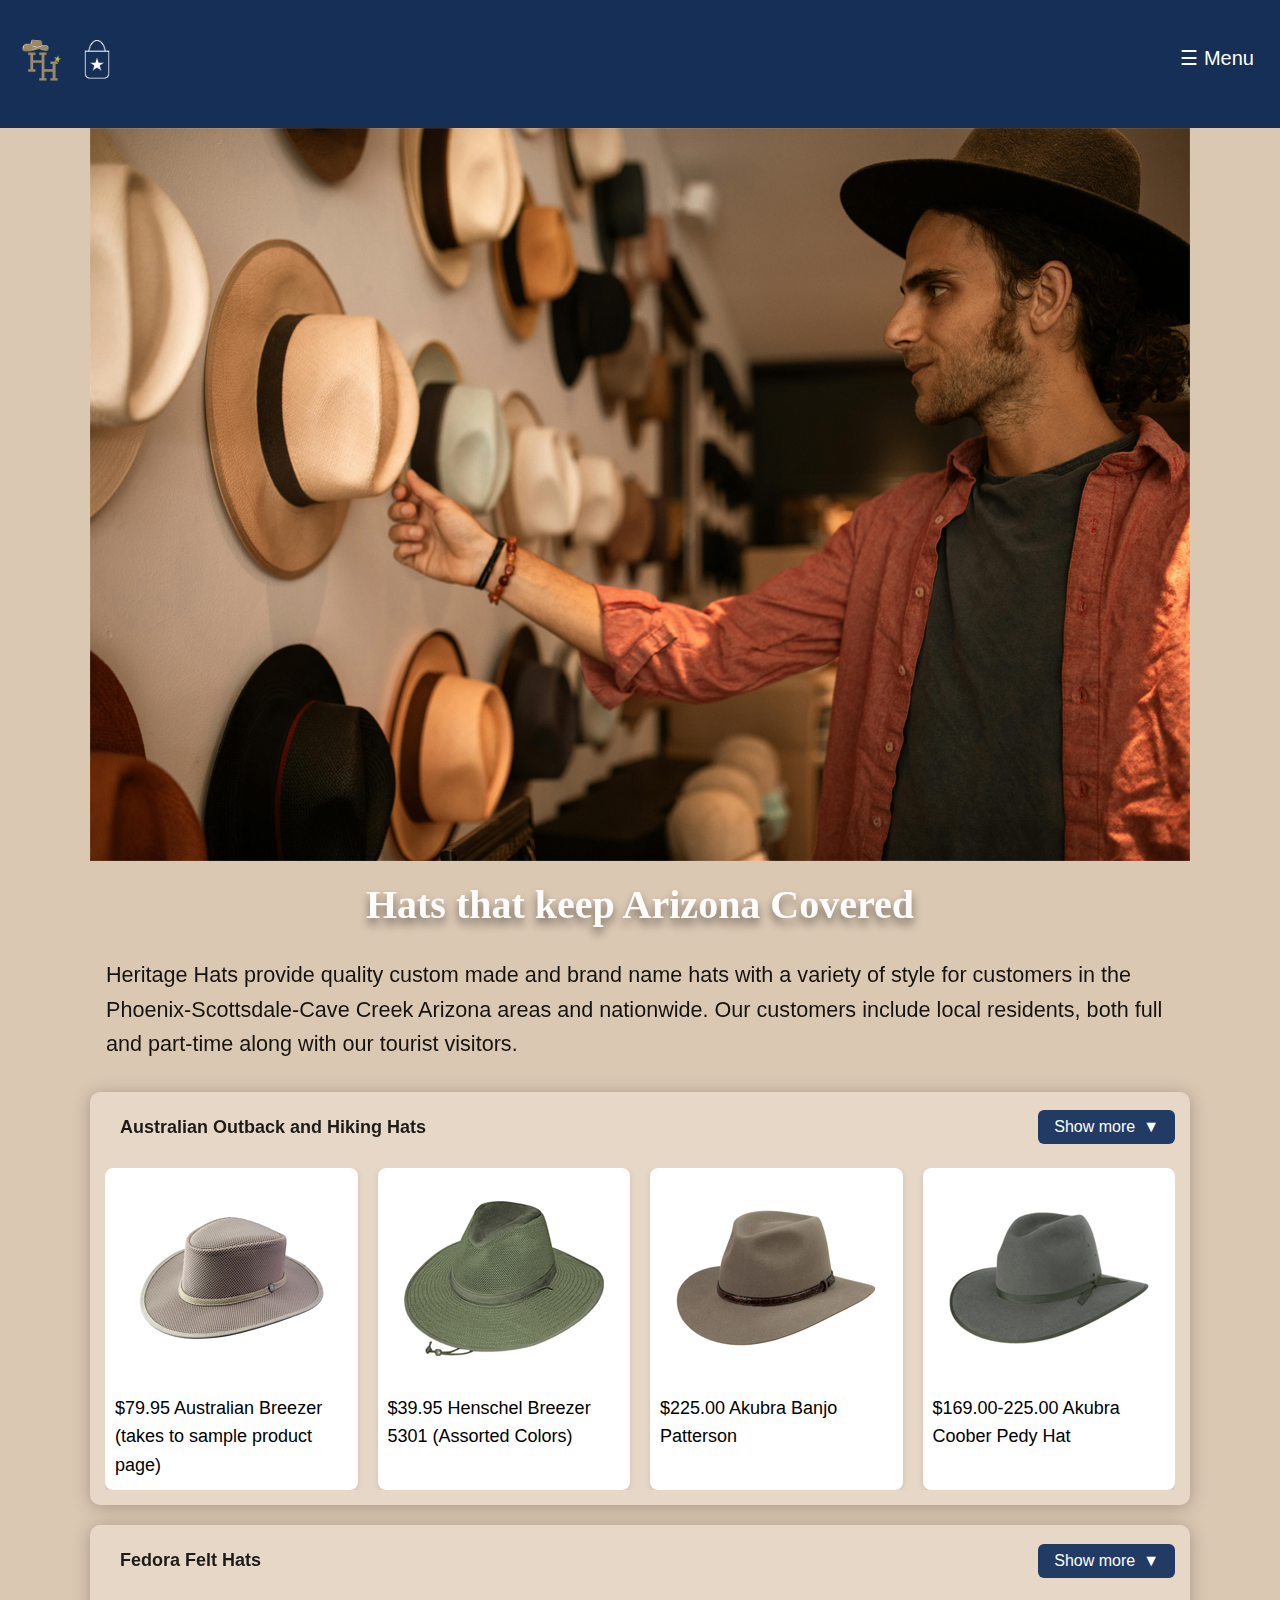
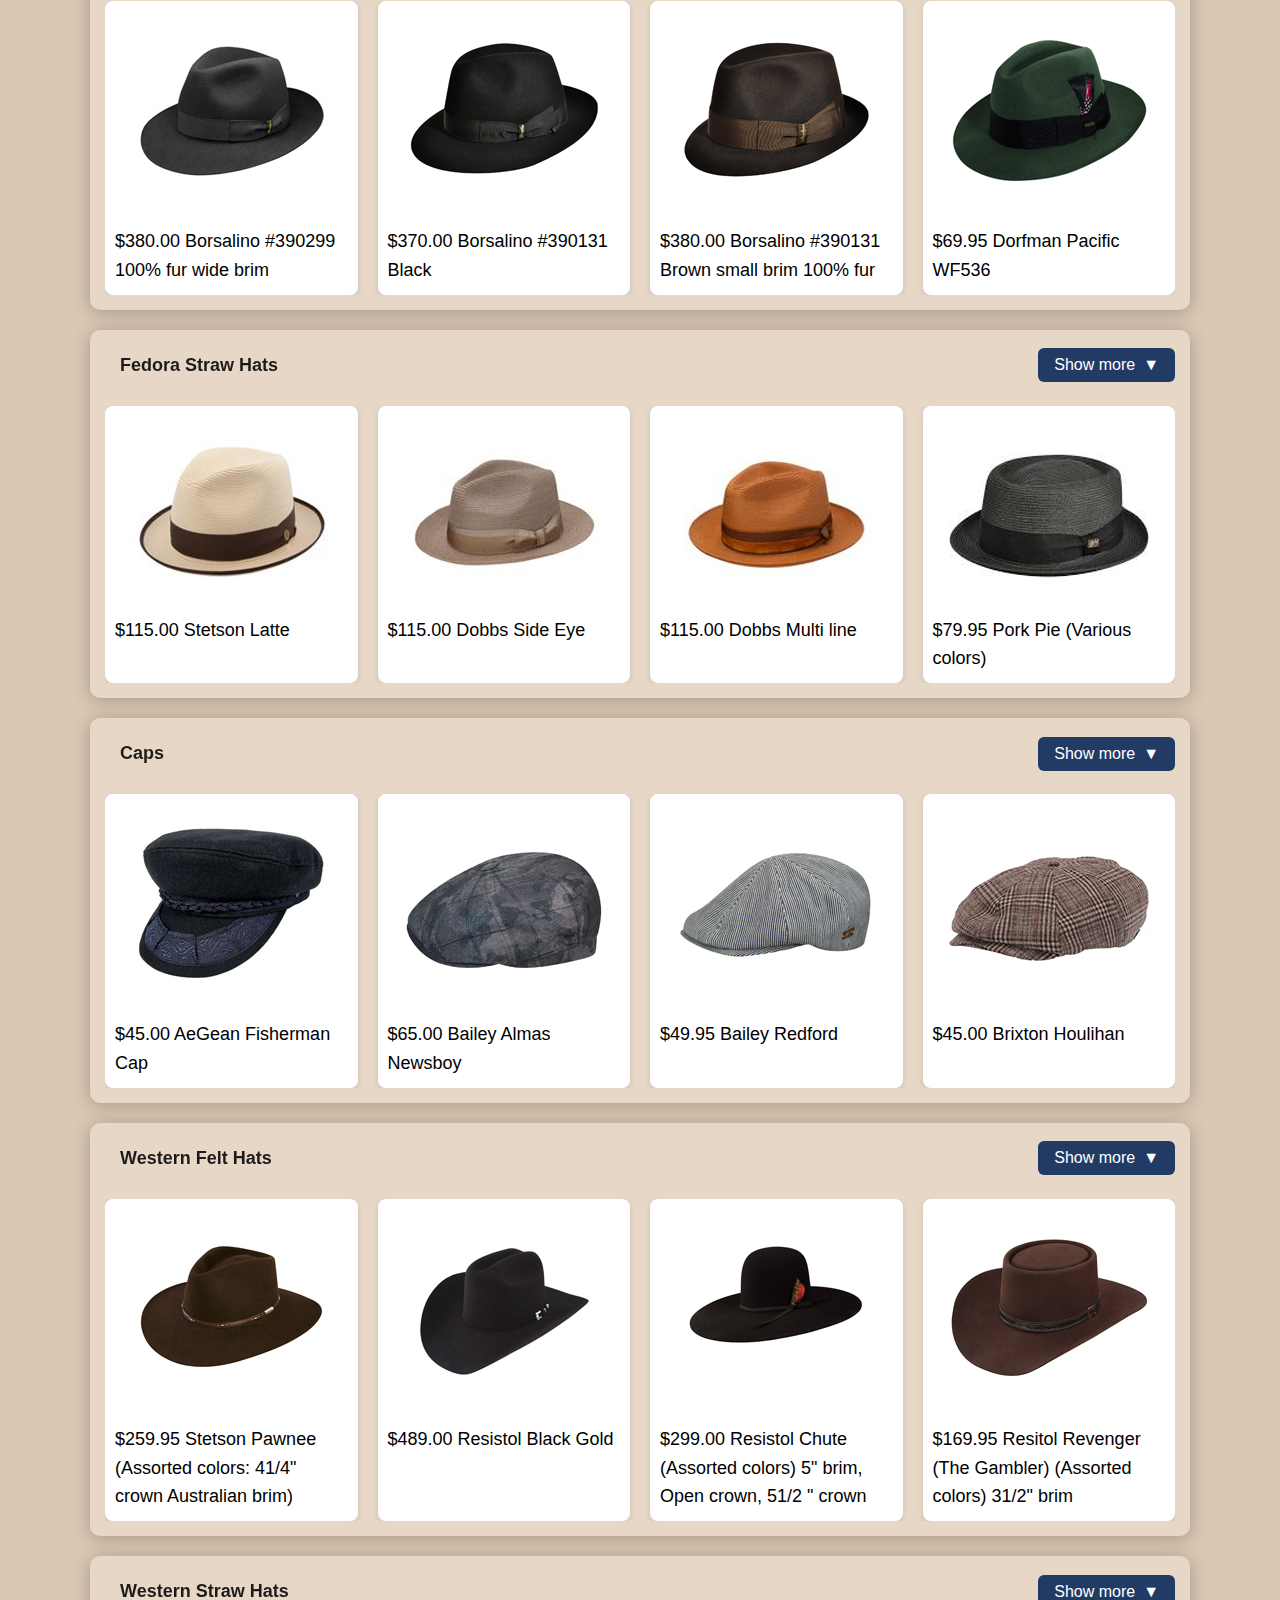
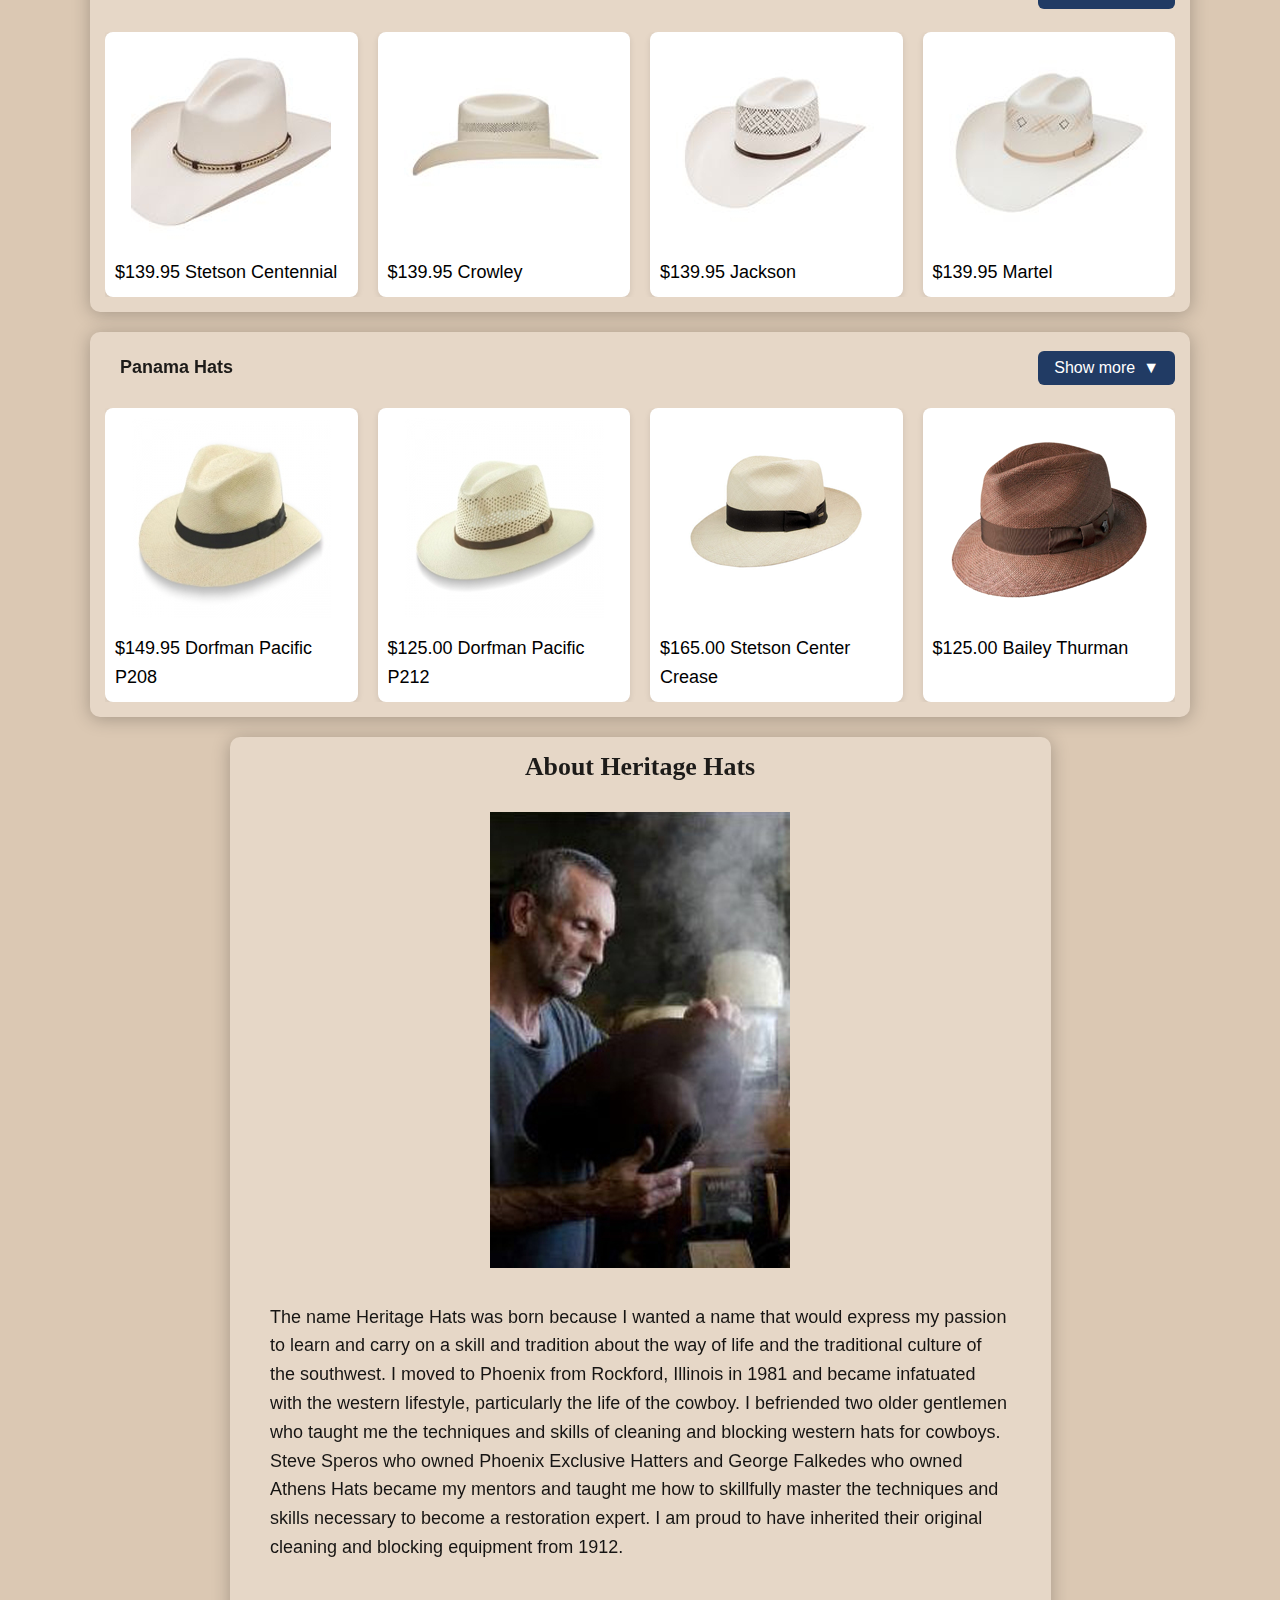
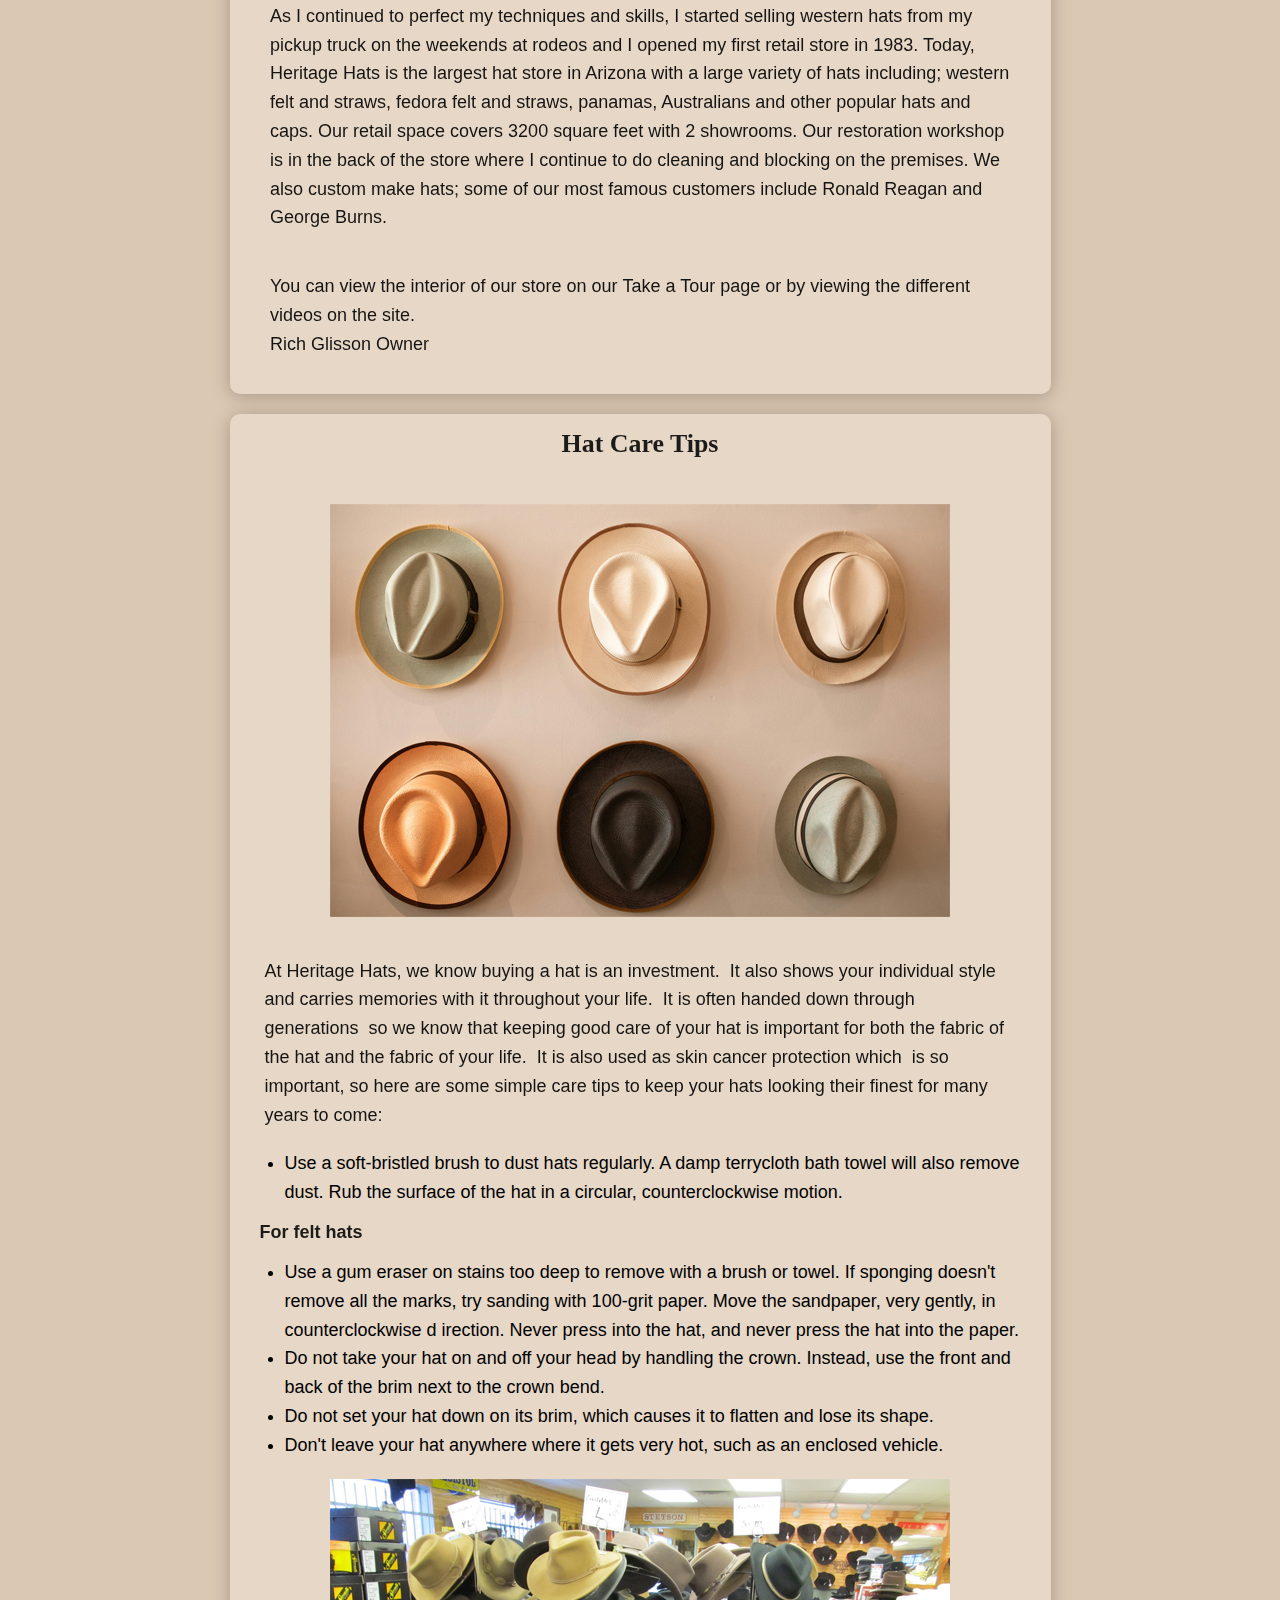
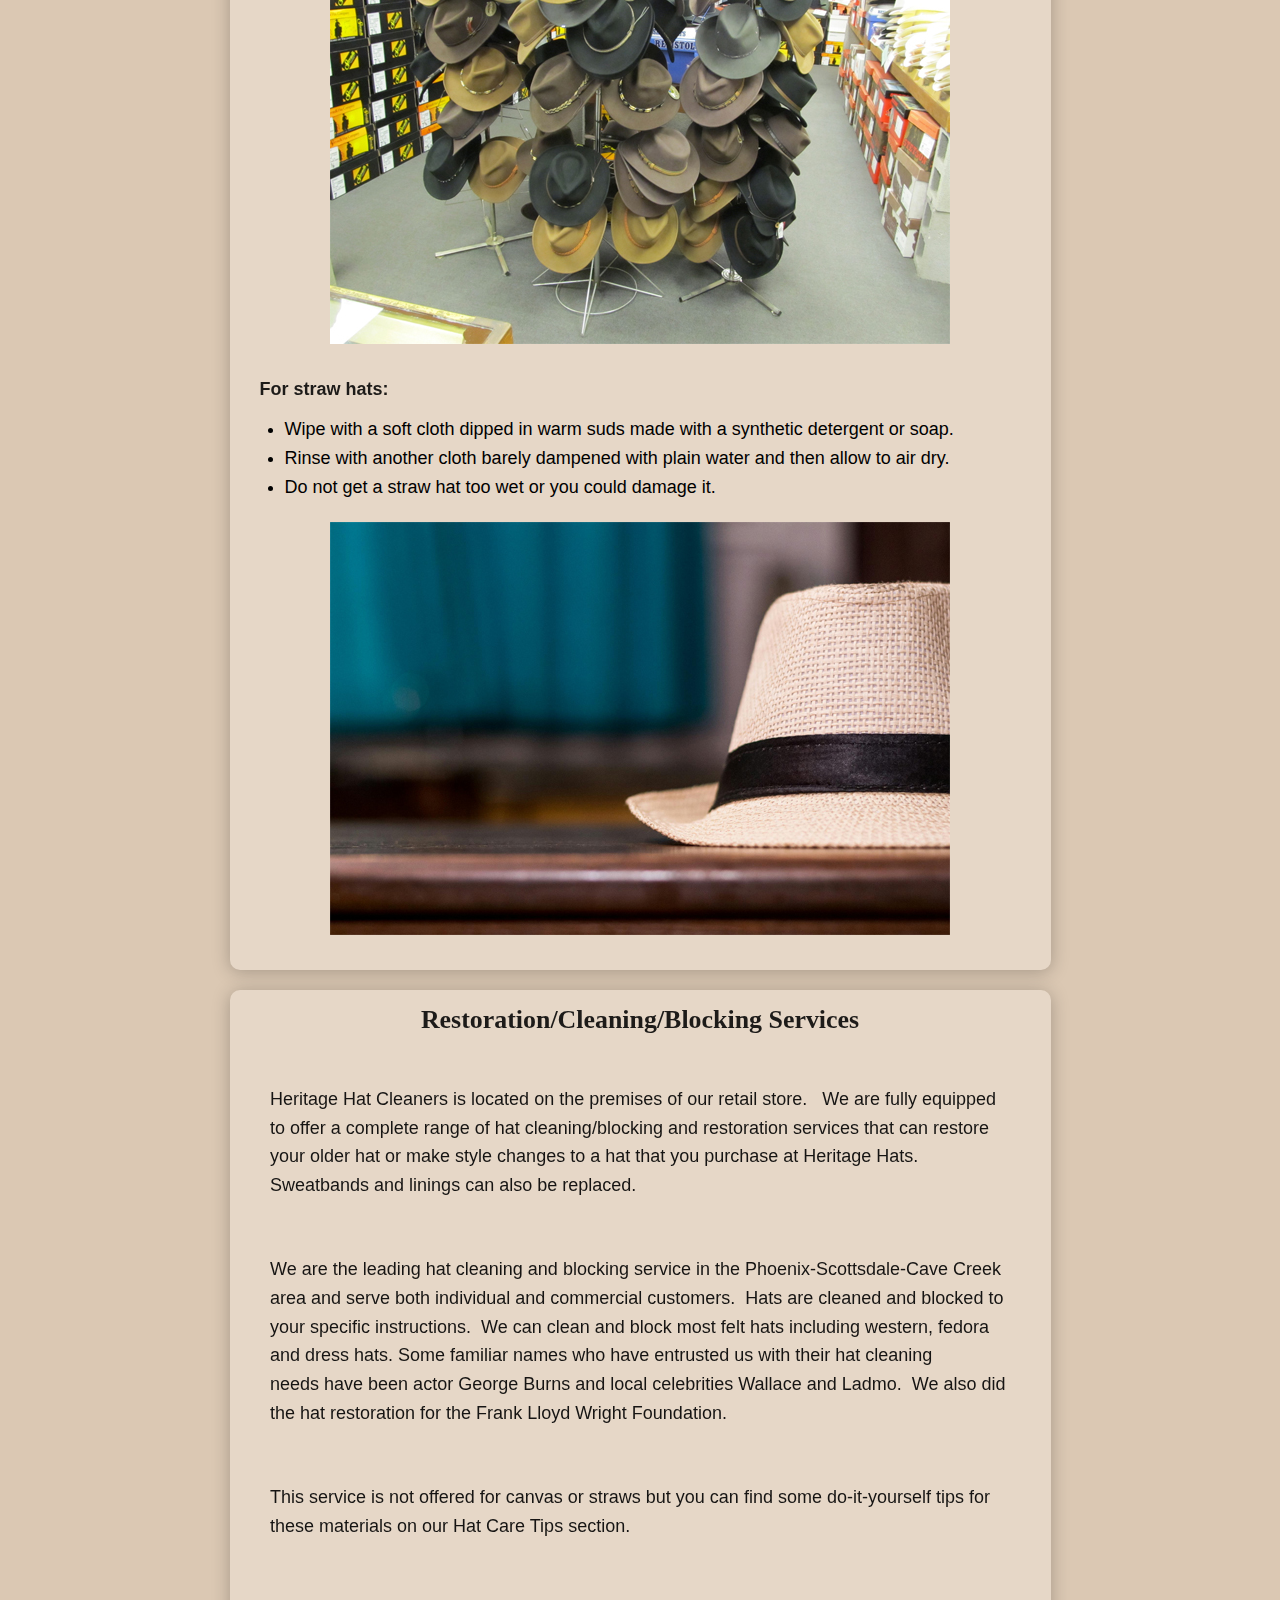
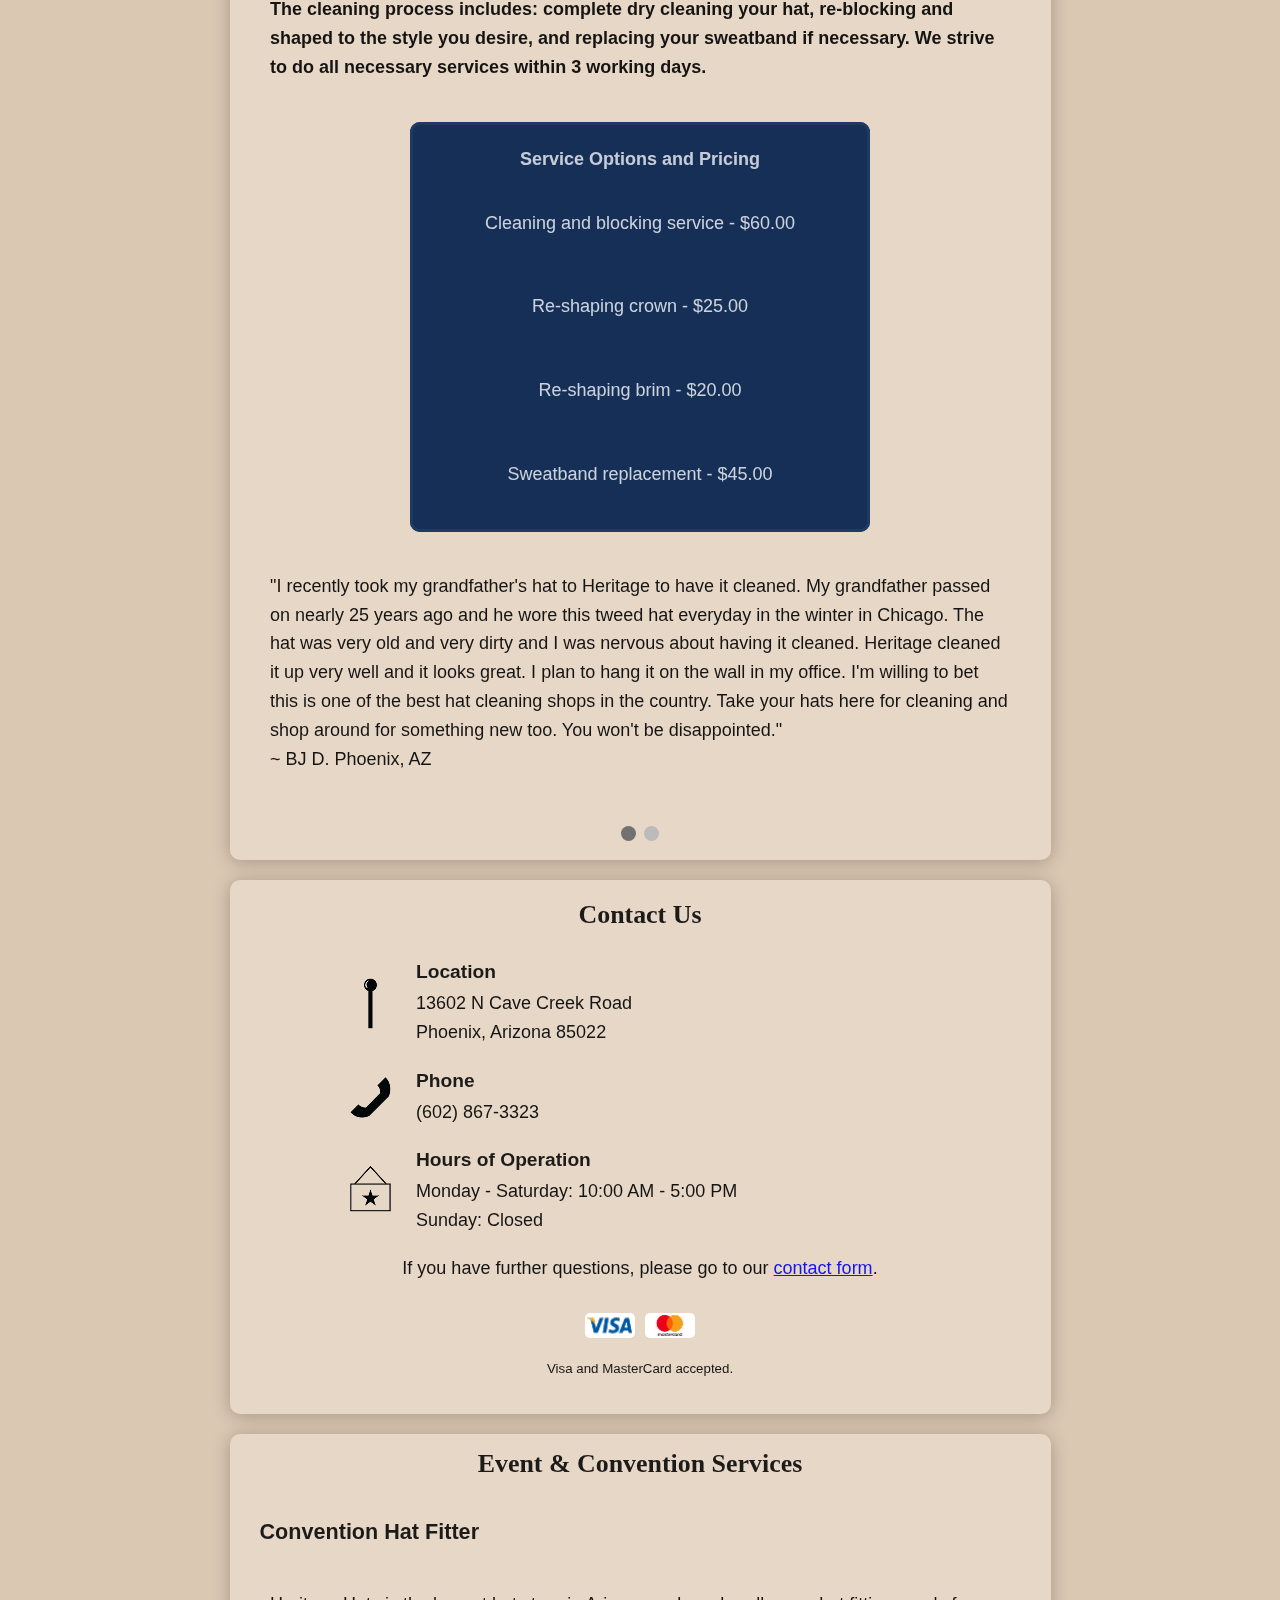
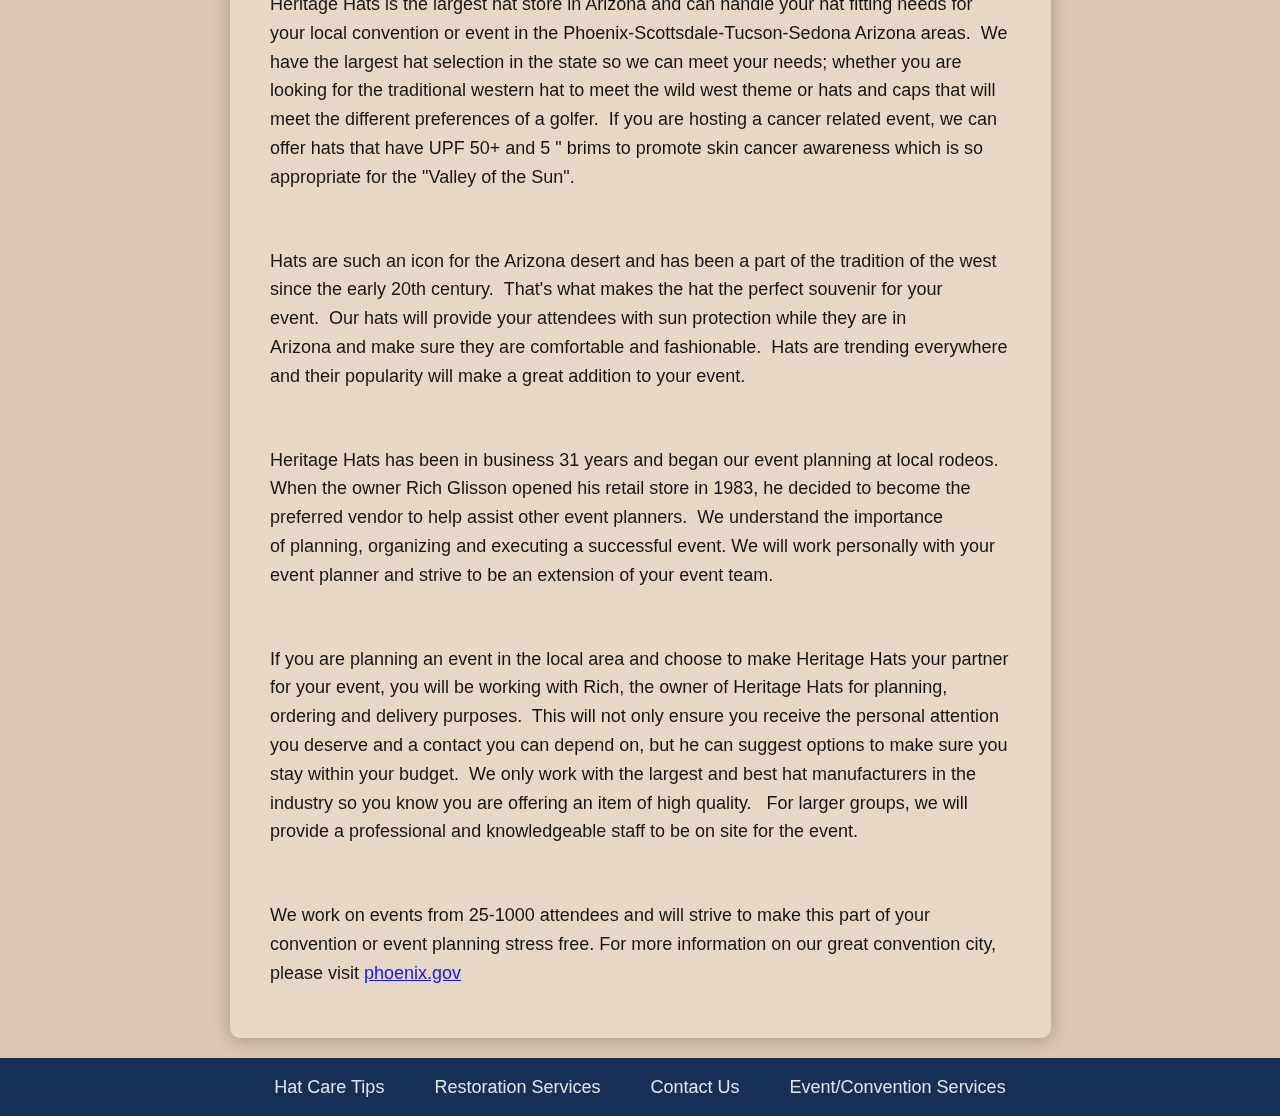
<file: index.html>
<!doctype html>
<html lang="en">
<head>
	<meta charset="utf-8">
	<meta name="viewport" content="width=device-width, initial-scale=1.0" />
	<title>Heritage Hats</title>
	<link rel="stylesheet" href="css/style.css">
</head>
<body>
	
	<div class="container">
	
	<header>
		
		<div class="navbar"> 
			
			<div id="nav-container">
			
			<img class="hat_logo" src="icons/May_Adelynn_HHLogo-01_2.png" width="124" height="124" alt=""/>
			<img class="bag_icon" src="icons/bag_icon.png" width="55" height="55" alt=""/> 
				
				<button class="menu_toggle">☰ Menu</button>
				
				<ul class="nav_menu">
					<li><a href="index.html">Home</a></li>
					<li><a href="#australian_hats">Australian Outback and Hiking Hats</a></li>
					<li><a href="#fedora_felt_hats">Fedora Felt Hats</a></li>
					<li><a href="#fedora_straw_hats">Fedora Straw Hats</a></li>
					<li><a href="#caps">Caps</a></li>
					<li><a href="#western_felt_hats">Western Felt Hats</a></li>
					<li><a href="#western_straw_hats">Western Straw Hats</a></li>
					<li><a href="#panama_hats">Panama Hats</a></li>
					<li><a href="#abt_heritage_hats">About Heritage Hats</a></li>
				</ul>
			
				
			</div>
		</div>
			
			
	</header>
		
	<main class="main_content">
		
		<img src="images/hero_image.jpg" width="1100" height="733" alt="" class="hero_image"/>
		<h1 class="hero_header">Hats that keep Arizona Covered</h1>
		<p class="hero_intro">Heritage Hats provide quality custom made and brand name hats with a variety of style for customers in the Phoenix-Scottsdale-Cave Creek Arizona areas and nationwide. Our customers include local residents, both full and part-time along with our tourist visitors.
			</p>
		
		<div class="australian_hats" id="australian_hats">
			<section class="australian_header">
			<div class="australian_header_top">
				<h4>Australian Outback and Hiking Hats</h4>
				<a href="#" class="show_dropdown_button">Show more</a>
			</div>
				<div class="australian_products">
					<ul>
						<li><a href="sample_product_page.html"><img src="images/australian_hats/australian_breezer.png" alt=""/>$79.95 Australian Breezer (takes to sample product page)</a></li>
						<li><a href="#"><img src="images/australian_hats/Henschel_Breezer_5301_(Assorted_Colors).png" alt=""/>$39.95 Henschel Breezer 5301 (Assorted Colors)</a></li>
						<li><a href="#"><img src="images/australian_hats/Akubra_Banjo_Patterson.png" alt=""/>$225.00 Akubra Banjo Patterson</a></li>
						<li><a href="#"><img src="images/australian_hats/Akubra_Coober_Pedy_Hat.png" alt=""/>$169.00-225.00 Akubra Coober Pedy Hat</a></li>
						<li class="hidden-product"><a href="#"><img src="images/australian_hats/Akubra_Territory.png" alt=""/>$225.00 Akubra Territory</a></li>
						<li class="hidden-product"><a href="#"><img src="images/australian_hats/Australian_Panama.png" alt=""/>$149.95 Australian Panama</a></li>
						<li class="hidden-product"><a href="#"><img src="images/australian_hats/Head_n_Home_Cabana.png" alt=""/>$79.95 Head n Home Cabana</a></li>
						<li class="hidden-product"><a href="#"><img src="images/australian_hats/Head_n_Home_Monterey.png" alt=""/>$99.95 Head n Home Monterey</a></li>
						<li class="hidden-product"><a href="#"><img src="images/australian_hats/Bigalli_outdoor_(assorted_colors_and_styles).png" alt=""/>$85.00 Bigalli outdoor (assorted colors and styles)</a></li>
						<li class="hidden-product"><a href="#"><img src="images/australian_hats/Brixton_(assorted_colors_and_style).png" alt=""/>$79.95 Brixton (assorted colors and style)</a></li>
						<li class="hidden-product"><a href="#"><img src="images/australian_hats/Scala_outdoor_hats_(assorted_colors_and_hats).png" alt=""/>$69.95 Scala outdoor hats (assorted colors and hats)</a></li>
					</ul>
					
				</div>
			</section>
		</div>
		
		<div class="fedora_felt_hats" id="fedora_felt_hats">
			<section class="fedora_felt_header">
			<div class="fedora_felt_header_top">
				<h4>Fedora Felt Hats</h4>
				<a href="#" class="show_dropdown_button">Show more</a>
			</div>
				<div class="fedora_felt_products">
					<ul>
						<li><a href="#"><img src="images/fedora_felt_hats/Borsalino_390299_100_fur_wide_brim.png" alt=""/>$380.00 Borsalino #390299 100% fur wide brim</a></li>
						<li><a href="#"><img src="images/fedora_felt_hats/Borsalino__390131_Black.png" alt=""/>$370.00 Borsalino #390131 Black</a></li>
						<li><a href="#"><img src="images/fedora_felt_hats/Borsalino__390131_Brown_small_brim_100_fur.png" alt=""/>$380.00 Borsalino #390131 Brown small brim 100% fur</a></li>
						<li><a href="#"><img src="images/fedora_felt_hats/Dorfman_Pacific_WF536.png" alt=""/>$69.95 Dorfman Pacific WF536</a></li>
						<li class="hidden-product"><a href="#"><img src="images/fedora_felt_hats/Pacific_WF506_Derby.png" alt=""/>$69.95 Pacific WF506 Derby</a></li>
						<li class="hidden-product"><a href="#"><img src="images/fedora_felt_hats/Stetson_Downs_(Fur).png" alt=""/>$175.00 Stetson Downs (Fur)</a></li>
						<li class="hidden-product"><a href="#"><img src="images/fedora_felt_hats/Stetson_Indian_JonesTemple_(Fur).png" alt=""/>$185.00 Stetson Indian JonesTemple (Fur)</a></li>
						<li class="hidden-product"><a href="#"><img src="images/fedora_felt_hats/Stetson_Roadster_(Fur).png" alt=""/>$185.00 Stetson Roadster (Fur)</a></li>
						<li class="hidden-product"><a href="#"><img src="images/fedora_felt_hats/Stetson_Saxon_(Fur).png" alt=""/>$185.00 Stetson Saxon (Fur)</a></li>
						<li class="hidden-product"><a href="#"><img src="images/fedora_felt_hats/Stetson_Stratoliner_(Fur).png" alt=""/>$210.00 Stetson Stratoliner (Fur)</a></li>
						<li class="hidden-product"><a href="#"><img src="images/fedora_felt_hats/Dorfman_Pacific_Dobbs_DF3_(Assorted_colors).png" alt=""/>$69.95 Dorfman Pacific Dobbs DF3 (Assorted colors)</a></li>
						<li class="hidden-product"><a href="#"><img src="images/fedora_felt_hats/Stetson_Sutley_(Fur).png" alt=""/>$210.00 Stetson Sutley (Fur)</a></li>
						<li class="hidden-product"><a href="#"><img src="images/fedora_felt_hats/Dobbs_Jet_707_1_7_8_brim.png" alt=""/>$175.00 Dobbs Jet 707, 1 7/8" brim</a></li>
						<li class="hidden-product"><a href="#"><img src="images/fedora_felt_hats/Dorfman_Pacific_DF10_(Assorted_colors).png" alt=""/>$69.95 Dorfman Pacific DF10 (Assorted colors)</a></li>
						<li class="hidden-product"><a href="#"><img src="images/fedora_felt_hats/Dorfman_Pacific_WF506_Derby.png" alt=""/>$69.95 Dorfman Pacific WF506 Derby</a></li>
						<li class="hidden-product"><a href="#"><img src="images/fedora_felt_hats/Dorfman_Pacific_WF509_Pork_Pie.png" alt=""/>$69.95 Dorfman Pacific WF509 Pork Pie</a></li>
						<li class="hidden-product"><a href="#"><img src="images/fedora_felt_hats/Dorfman_Pacific_WF529.png" alt=""/>$69.95 Dorfman Pacific WF529</a></li>
						<li class="hidden-product"><a href="#"><img src="images/fedora_felt_hats/Borsalino__390054.png" alt=""/>$380.00 Borsalino #390054</a></li>
						<li class="hidden-product"><a href="#"><img src="images/fedora_felt_hats/Dorfman_Pacific_WF536_(Assorted_colors).png" alt=""/>$69.95 Dorfman Pacific WF536 (Assorted colors)</a></li>
						<li class="hidden-product"><a href="#"><img src="images/fedora_felt_hats/Stetson_Chatham_Fedora.png" alt=""/>$210.00 Stetson Chatham Fedora</a></li>
					</ul>
				</div>
			</section>
		</div>
		
		<div class="fedora_straw_hats" id="fedora_straw_hats">
			<section class="fedora_straw_header">
			<div class="fedora_straw_header_top">
				<h4>Fedora Straw Hats</h4>
				<a href="#" class="show_dropdown_button">Show more</a>
			</div>
				<div class="fedora_straw_products">
					<ul>
						<li><a href="#"><img src="images/fedora_straw_hats/Stetson_Latte.png" alt=""/>$115.00 Stetson Latte</a></li>
						<li><a href="#"><img src="images/fedora_straw_hats/Dobbs_Side_Eye.png" alt=""/>$115.00 Dobbs Side Eye</a></li>
						<li><a href="#"><img src="images/fedora_straw_hats/Dobbs_Multi_line.png" alt=""/>$115.00 Dobbs Multi line</a></li>
						<li><a href="#"><img src="images/fedora_straw_hats/Pork_pie_(Various_colors).png" alt=""/>$79.95 Pork Pie (Various colors)</a></li>
						<li class="hidden-product"><a href="#"><img src="images/fedora_straw_hats/Stetson_fedora.png" alt=""/>$130.00 Stetson fedora</a></li>
						<li class="hidden-product"><a href="#"><img src="images/fedora_straw_hats/Bailey_Casual_(Assorted_Colors)_Mannes_style.png" alt=""/>$79.95 Bailey Casual (Assorted Colors) Mannes style</a></li>
						<li class="hidden-product"><a href="#"><img src="images/fedora_straw_hats/Open_road_hemp_fedora.png" alt=""/>$135.00 Open road hemp fedora</a></li>
						<li class="hidden-product"><a href="#"><img src="images/fedora_straw_hats/Bailey_Greyson_(Assorted_Colors).png" alt=""/>$85.00 Bailey Greyson (Assorted Colors)</a></li>
						<li class="hidden-product"><a href="#"><img src="images/fedora_straw_hats/Bailey_Copper_Wilshire.png" alt=""/>$95.00 Bailey Copper Wilshire</a></li>
						<li class="hidden-product"><a href="#"><img src="images/fedora_straw_hats/Dobbs_Rosebud_(Assorted_colors).png" alt=""/>$99.50 Dobbs Rosebud (Assorted colors)</a></li>
						<li class="hidden-product"><a href="#"><img src="images/fedora_straw_hats/Stetson_Andover.png" alt=""/>$125.00 Stetson Andover</a></li>
						<li class="hidden-product"><a href="#"><img src="images/fedora_straw_hats/Stetson_Hanson.png" alt=""/>$120.00 Stetson Hanson</a></li>
						<li class="hidden-product"><a href="#"><img src="images/fedora_straw_hats/Stetson_Guthrie.png" alt=""/>$120.00 Stetson Guthrie</a></li>
						<li class="hidden-product"><a href="#"><img src="images/fedora_straw_hats/Bailey_BIlly_(Assorted_Colors).png" alt=""/>$79.95 Bailey BIlly (Assorted Colors) </a></li>
					</ul>
				</div>
			</section>
		</div>
		
		<div class="caps" id="caps">
			<section class="caps_header">
			<div class="caps_header_top">
				<h4>Caps</h4>
				<a href="#" class="show_dropdown_button">Show more</a>
			</div>
				<div class="caps_products">
					<ul>
						<li><a href="#"><img src="images/caps/AeGean_Fisherman_Cap.png" alt=""/>$45.00 AeGean Fisherman Cap</a></li>
						<li><a href="#"><img src="images/caps/Bailey_Almas_Newsboy.png" alt=""/>$65.00 Bailey Almas Newsboy</a></li>
						<li><a href="#"><img src="images/caps/Bailey_Redford.png" alt=""/>$49.95 Bailey Redford</a></li>
						<li><a href="#"><img src="images/caps/Brixton_Houlihan.png" alt=""/>$45.00 Brixton Houlihan</a></li>
						<li class="hidden-product"><a href="#"><img src="images/caps/Brixton_Fiddler_Cap.png" alt=""/>$45.00 Brixton Fiddler Cap</a></li>
						<li class="hidden-product"><a href="#"><img src="images/caps/Brixton_Brood_Snap_Cap.png" alt=""/>$45.00 Brixton Brood Snap Cap</a></li>
						<li class="hidden-product"><a href="#"><img src="images/caps/Kangol_504_(Assorted_Styles_and_Colors).png" alt=""/>$45.00 Kangol 504 (Assorted Styles and Colors)</a></li>
						<li class="hidden-product"><a href="#"><img src="images/caps/Kangol_507_(Assorted_Styles_and_Colors).png" alt=""/>$55.00 Kangol 507 (Assorted Styles and Colors)</a></li>
						<li class="hidden-product"><a href="#"><img src="images/caps/Kangol_Cadet_Cap.png" alt=""/>$36.00 Kangol Cadet Cap</a></li>
						<li class="hidden-product"><a href="#"><img src="images/caps/Mayser_Jasper_Cap.png" alt=""/>$85.00 Mayser Jasper Cap</a></li>
						<li class="hidden-product"><a href="#"><img src="images/caps/Mayser_Shetland_Lennant_Cap.png" alt=""/>$85.00 Mayser Shetland Lennant Cap</a></li>
						<li class="hidden-product"><a href="#"><img src="images/caps/Mayser_Simon_Plus_(Earflaps).png" alt=""/>$95.00 Mayser Simon Plus (Earflaps)</a></li>
					</ul>
				</div>
			</section>
		</div>
		
		<div class="western_felt_hats" id="western_felt_hats">
			<section class="western_felt_header">
			<div class="western_felt_header_top">
				<h4>Western Felt Hats</h4>
				<a href="#" class="show_dropdown_button">Show more</a>
			</div>
				<div class="western_felt_products">
					<ul>
						<li><a href="#"><img src="images/western_felt_hats/Stetson_Pawnee_(Assorted_colors_41_4_crown_Australian_brim.png" alt=""/>$259.95 Stetson Pawnee (Assorted colors: 41/4" crown Australian brim)</a></li>
						<li><a href="#"><img src="images/western_felt_hats/Resistol_Black_Gold.png" alt=""/>$489.00 Resistol Black Gold</a></li>
						<li><a href="#"><img src="images/western_felt_hats/Resistol_Chute_(Assorted_colors)_5_brim_Open_crown_51_2 _crown.png" alt=""/>$299.00 Resistol Chute (Assorted colors) 5" brim, Open crown, 51/2 " crown</a></li>
						<li><a href="#"><img src="images/western_felt_hats/Resitol_Revenger_(The_Gambler)_(Assorted_colors)_31_2_brim.png" alt=""/>$169.95 Resitol Revenger (The Gambler) (Assorted colors) 31/2" brim</a></li>
						<li class="hidden-product"><a href="#"><img src="images/western_felt_hats/Seratelli_Elko_Gambler_(Assorted_colors)_4_brim.png" alt=""/>$298.00 Seratelli Elko Gambler (Assorted colors) 4" brim</a></li>
						<li class="hidden-product"><a href="#"><img src="images/western_felt_hats/Seratelli_Gus,_Lonesome_Dove_(Assorted_Colors).png" alt=""/>$299.00 Seratelli Gus, Lonesome Dove (Assorted Colors)</a></li>
						<li class="hidden-product"><a href="#"><img src="images/western_felt_hats/Stetson_Desperado_(Assorted_colors)-Treated_to_look_aged.png" alt=""/>$179.95 Stetson Desperado (Assorted colors) - Treated to look aged</a></li>
						<li class="hidden-product"><a href="#"><img src="images/western_felt_hats/Stetson_Open_Road_(Assorted_colors).png" alt=""/>$219.95 Stetson Open Road (Assorted colors)</a></li>
						<li class="hidden-product"><a href="#"><img src="images/western_felt_hats/Stetson_Shasta_10X_beaver_Mist_Grey_4_brim.png" alt=""/>$390.00 Stetson Shasta 10X beaver - Mist Grey 4" brim</a></li>
						<li class="hidden-product"><a href="#"><img src="images/western_felt_hats/Stetson_Skyline.png" alt=""/>$279.95 Stetson Skyline</a></li>
						<li class="hidden-product"><a href="#"><img src="images/western_felt_hats/Stetson_Carson_Cattleman.png" alt=""/>$269.95 Stetson Carson Cattleman</a></li>
						<li class="hidden-product"><a href="#"><img src="images/western_felt_hats/Stetson_Carson_Teardrop.png" alt=""/>$269.95 Stetson Carson Teardrop</a></li>
						<li class="hidden-product"><a href="#"><img src="images/western_felt_hats/Stetson_Diamond_Jim,_Black,_low_crown.png" alt=""/>$279.95 Stetson Diamond Jim, Black, low crown</a></li>
						<li class="hidden-product"><a href="#"><img src="images/western_felt_hats/Seratelli_100Xbeaver.png" alt=""/>$900.00 Seratelli 100Xbeaver</a></li>
						<li class="hidden-product"><a href="#"><img src="images/western_felt_hats/Stetson_Hobbs,_Chestnut.png" alt=""/>$239.95 Stetson Hobbs, Chestnut</a></li>
						<li class="hidden-product"><a href="#"><img src="images/western_felt_hats/Stetson_El_Patron_30X.png" alt=""/>$550.00 Stetson El Patron 30X</a></li>
						<li class="hidden-product"><a href="#"><img src="images/western_felt_hats/Stetson_Pagosa,_Butterscotch.png" alt=""/>$279.95 Stetson Pagosa, Butterscotch</a></li>
						<li class="hidden-product"><a href="#"><img src="images/western_felt_hats/Resistol,_The_SP.png" alt=""/>$269.95 Resistol, The SP</a></li>
						<li class="hidden-product"><a href="#"><img src="images/western_felt_hats/Resitol_Royal_Flush_Black.png" alt=""/>$269.95 Resitol Royal Flush Black</a></li>
					</ul>
				</div>
			</section>
		</div>
		
		<div class="western_straw_hats" id="western_straw_hats">
			<section class="western_straw_header">
			<div class="western_straw_header_top">
				<h4>Western Straw Hats</h4>
				<a href="#" class="show_dropdown_button">Show more</a>
			</div>
				<div class="western_straw_products">
					<ul>
						<li><a href="#"><img src="images/western_straw_hats/Stetson_Centennial.png" alt=""/>$139.95 Stetson Centennial</a></li>
						<li><a href="#"><img src="images/western_straw_hats/Crowley.png" alt=""/>$139.95 Crowley</a></li>
						<li><a href="#"><img src="images/western_straw_hats/Jackson.png" alt=""/>$139.95 Jackson</a></li>
						<li><a href="#"><img src="images/western_straw_hats/Martel.png" alt=""/>$139.95 Martel</a></li>
						<li class="hidden-product"><a href="#"><img src="images/western_straw_hats/Resistol_Point_Rider_5_brim.png" alt=""/>$145.00 Resistol Point Rider 5" brim</a></li>
						<li class="hidden-product"><a href="#"><img src="images/western_straw_hats/Resistol_Hancock_4_1_4_inch_Brim.png" alt=""/>$129.95 Resistol Hancock 4 1/4 inch Brim</a></li>
						<li class="hidden-product"><a href="#"><img src="images/western_straw_hats/Resistol_Palo_Duro_4_1_4_inch_Brim.png" alt=""/>$139.95 Resistol Palo Duro 4 1/4 inch Brim</a></li>
						<li class="hidden-product"><a href="#"><img src="images/western_straw_hats/Resistol_Rusty_Nail_4_1_2_Brim.png" alt=""/>$139.95 Resistol Rusty Nail 4 1/2" Brim</a></li>
						<li class="hidden-product"><a href="#"><img src="images/western_straw_hats/Resistol_Warner.png" alt=""/>$129.95 Resistol Warner</a></li>
						<li class="hidden-product"><a href="#"><img src="images/western_straw_hats/Stetson_Carson.png" alt=""/>$139.95 Stetson Carson</a></li>
						<li class="hidden-product"><a href="#"><img src="images/western_straw_hats/Stetson_Diamond_Jim.png" alt=""/>$129.95 Stetson Diamond Jim</a></li>
						<li class="hidden-product"><a href="#"><img src="images/western_straw_hats/Stetson_Grant.png" alt=""/>$129.95 Stetson Grant</a></li>
						<li class="hidden-product"><a href="#"><img src="images/western_straw_hats/Stetson_Royal_Flush.png" alt=""/>$129.95 Stetson Royal Flush</a></li>
						<li class="hidden-product"><a href="#"><img src="images/western_straw_hats/Stetson_Rancher.png" alt=""/>$139.95 Stetson Rancher</a></li>
						<li class="hidden-product"><a href="#"><img src="images/western_straw_hats/Stetson_Open_Road.png" alt=""/>$145.00 Stetson Open Road</a></li>
						<li class="hidden-product"><a href="#"><img src="images/western_straw_hats/Stetson_Gus.png" alt=""/>$135.00 Stetson Gus</a></li>
						<li class="hidden-product"><a href="#"><img src="images/western_straw_hats/Stetson_Open_Road_Hemp.png" alt=""/>$165.00 Stetson Open Road Hemp</a></li>
					</ul>
				</div>
			</section>
		</div>
		
		<div class="panama_hats" id="panama_hats">
			<section class="panama_header">
			<div class="panama_header_top">
				<h4>Panama Hats</h4>
				<a href="#" class="show_dropdown_button">Show more</a>
			</div>
				<div class="panama_products">
					<ul>
						<li><a href="#"><img src="images/panama_hats/Dorfman_Pacific_P208.png" alt=""/>$149.95 Dorfman Pacific P208</a></li>
						<li><a href="#"><img src="images/panama_hats/Dorfman_Pacific_P212.png" alt=""/>$125.00 Dorfman Pacific P212</a></li>
						<li><a href="#"><img src="images/panama_hats/Stetson_Center_Crease.png" alt=""/>$165.00 Stetson Center Crease</a></li>
						<li><a href="#"><img src="images/panama_hats/Bailey_Thurman.png" alt=""/>$125.00 Bailey Thurman</a></li>
						<li class="hidden-product"><a href="#"><img src="images/panama_hats/Bailey_Panama_Hanson.png" alt=""/>$120.00 Bailey Panama Hanson</a></li>
						<li class="hidden-product"><a href="#"><img src="images/panama_hats/Dorfman_Pacific_P180.png" alt=""/>$149.95 Dorfman Pacific P180</a></li>
						<li class="hidden-product"><a href="#"><img src="images/panama_hats/Dorfman_Pacific_Panama_P122.png" alt=""/>$149.95 Dorfman Pacific Panama P122</a></li>
						<li class="hidden-product"><a href="#"><img src="images/panama_hats/Dorfman_Pacific_Panama_P179.png" alt=""/>$149.50 Dorfman Pacific Panama P179</a></li>
						<li class="hidden-product"><a href="#"><img src="images/panama_hats/Dorfman_Pacific_Panama_P181.png" alt=""/>$149.95 Dorfman Pacific Panama P181</a></li>
						<li class="hidden-product"><a href="#"><img src="images/panama_hats/Scala_122_Panama.png" alt=""/>$145.00 Scala 122 Panama</a></li>
						<li class="hidden-product"><a href="#"><img src="images/panama_hats/Montecristi_Fino_Panama.png" alt=""/>$450.00 Montecristi Fino Panama</a></li>
						<li class="hidden-product"><a href="#"><img src="images/panama_hats/Ecua_Andino_Panama.png" alt=""/>$135.00 Ecua Andino Panama</a></li>
						<li class="hidden-product"><a href="#"><img src="images/panama_hats/Bigalli_Panama.png" alt=""/>$149.95 Bigalli Panama</a></li>
					</ul>
				</div>
			</section>
		</div>
		
	  <section class="abt_heritage_hats" id="abt_heritage_hats">
		  
		  <h2 class="abt_heritage_hats_header">About Heritage Hats</h2>
		  
		  <div class="abt_heritage_hats_content">
		  
			  <img src="images/Abt_Heritage_Hats.jpg" width="300" height="456" alt="" class="abt_heritage_hats_image"/>

				  <div class="abt_heritage_hats_text">

							<p>The name Heritage Hats was born because I wanted a name that would express my passion to learn and carry on a skill and tradition about the way of life and the traditional culture of the southwest. I moved to Phoenix from Rockford, Illinois in 1981 and became infatuated with the western lifestyle, particularly the life of the cowboy. I befriended two older gentlemen who taught me the techniques and skills of cleaning and blocking western hats for cowboys. Steve Speros who owned Phoenix Exclusive Hatters and George Falkedes who owned Athens Hats became my mentors and taught me how to skillfully master the techniques and skills necessary to become a restoration expert. I am proud to have inherited their original cleaning and blocking equipment from 1912.</p>

							<p>As I continued to perfect my techniques and skills, I started selling western hats from my pickup truck on the weekends at rodeos and I opened my first retail store in 1983. Today, Heritage Hats is the largest hat store in Arizona with a large variety of hats including; western felt and straws, fedora felt and straws, panamas, Australians and other popular hats and caps. Our retail space covers 3200 square feet with 2 showrooms. Our restoration workshop is in the back of the store where I continue to do cleaning and blocking on the premises. We also custom make hats; some of our most famous customers include Ronald Reagan and George Burns.</p>

							<p>You can view the interior of our store on our Take a Tour page or by viewing the different videos on the site.<br/> Rich Glisson Owner</p>
				  </div>
		  </div>
		</section>
		
	  <section class="hat_care_tips" id="hat_care_tips">
		  
			<h2 class="hat_care_tips_header">Hat Care Tips</h2>
		  
		  	<div class="hat_care_tips_content">

				<img src="images/hats-on-wall.jpg" width="620" height="413" alt="" class="hats_on_wall_image"/> 
				
					<div class="hat_care_tips_text">

					  <p>At Heritage Hats, we know buying a hat is an investment.  It also shows your individual style and carries memories with it throughout your life.  It is often handed down through generations  so we know that keeping good care of your hat is important for both the fabric of the hat and the fabric of your life.  It is also used as skin cancer protection which  is so important, so here are some simple care tips to keep your hats looking their finest for many years to come:
					  </p>
					  <ul style="list-style: disc;">
						  <li>Use a soft-bristled brush to dust hats regularly. A damp terrycloth bath towel will also remove dust. Rub the surface of the hat in a circular, counterclockwise motion.</li>
					  </ul>

					  <h4>For felt hats</h4>
					  <ul style="list-style: disc;">
						  <li>Use a gum eraser on stains too deep to remove with a brush or towel. If sponging doesn't remove all the marks, try sanding with 100-grit paper. Move the sandpaper, very gently, in counterclockwise d
							  irection. Never press into the hat, and never press the hat into the paper.</li>
						  <li>Do not take your hat on and off your head by handling the crown. Instead, use the front and back of the brim next to the crown bend.</li>
						  <li>Do not set your hat down on its brim, which causes it to flatten and lose its shape.</li>
						  <li>Don't leave your hat anywhere where it gets very hot, such as an enclosed vehicle.</li>
					  </ul>

					<img src="images/hat_stand.jpg" width="620" height="465" alt="" class="hat_stand_image"/>

					<h4>For straw hats:</h4>

					<ul style="list-style: disc;">
						  <li>Wipe with a soft cloth dipped in warm suds made with a synthetic detergent or soap.</li>
						  <li>Rinse with another cloth barely dampened with plain water and then allow to air dry.</li>
						  <li>Do not get a straw hat too wet or you could damage it.</li>
					  </ul>

					<img src="images/hat-straw.jpg" width="620" height="413" alt="" class="hat_straw_image"/> 
						
				</div>
				
		  </div>
				
		</section>

			<section class="restoration_services" id="restoration_services">

				<h2 class="restoration_services_header">Restoration/Cleaning/Blocking Services</h2>
					
				<div class="restoration_services_text">

				<p>Heritage Hat Cleaners is located on the premises of our retail store.   We are fully equipped to offer a complete range of hat cleaning/blocking and restoration services that can restore your older hat or make style changes to a hat that you purchase at Heritage Hats.  Sweatbands and linings can also be replaced.
					</p>

				<p>We are the leading hat cleaning and blocking service in the Phoenix-Scottsdale-Cave Creek area and serve both individual and commercial customers.  Hats are cleaned and blocked to your specific instructions.  We can clean and block most felt hats including western, fedora and dress hats. Some familiar names who have entrusted us with their hat cleaning needs have been actor George Burns and local celebrities Wallace and Ladmo.  We also did the hat restoration for the Frank Lloyd Wright Foundation.
					</p>

				<p>This service is not offered for canvas or straws but you can find some do-it-yourself tips for these materials on our Hat Care Tips section.
					</p>

				<p><b>The cleaning process includes: complete dry cleaning your hat, re-blocking and shaped to the style you desire, and replacing your sweatband if necessary. We strive to do all necessary services within 3 working days.
						</b></p>

				<div class="service_pricing">
					<ul>
						<li><h4>Service Options and Pricing</h4></li>
						<li><p>Cleaning and blocking service - $60.00</p></li>
						<li><p>Re-shaping crown - $25.00</p></li>
						<li><p>Re-shaping brim - $20.00</p></li>
						<li><p>Sweatband replacement - $45.00</p></li>
					</ul>
				</div>

					<!-- REVIEW CAROUSEL/SLIDESHOW HERE -->

				<div class="slideshow-container">

					<div class="mySlides fade">
						<div class="numbertext">1 / 2</div>
						<p>"I recently took my grandfather's hat to Heritage to have it cleaned. My grandfather passed on nearly 25 years ago and he wore this tweed hat everyday in the winter in Chicago. The hat was very old and very dirty and I was nervous about having it cleaned. Heritage cleaned it up very well and it looks great. I plan to hang it on the wall in my office. I'm willing to bet this is one of the best hat cleaning shops in the country. Take your hats here for cleaning and shop around for something new too. You won't be disappointed."<br/> ~ BJ D. Phoenix, AZ
							</p>
					</div>

						<div class="mySlides fade">
							<div class="numbertext">2 / 2</div>
							<p>"I visited Heritage Hats while in town prior to a holiday weekend and brought in two of my father's hats that needed to be cleaned and blocked. I requested them in time for me to head out after the holiday and Rich not only had them looking brand new, he delivered early (working over the holiday weekend) and provided a custom fit. Next time I need a hat, I am heading to Heritage Hats in Phoenix. Thank you Rich."<br/> Dan DeGooyer
								</p>
						</div>
					
					<br>

					<div style="text-align:center">
						<span class="dot" onclick="currentSlide(1)"></span>
						<span class="dot" onclick="currentSlide(2)"></span>
					</div>

						<!-- END OF REVIEW CAROUSEL/SLIDESHOW CODE -->

				</div>
		  	
				</div>	
					
		</section>
		
		<section class="contact_us" id="contact_us">
    <h2 class="contact_us_header">Contact Us</h2>

    <div class="contact_info">
        <!-- Location -->
        <div class="contact_section">
            <img class="contact_icon" src="icons/location_icon.png" alt="Location Icon">
            <ul>
                <li><h4>Location</h4></li>
                <li><p>13602 N Cave Creek Road<br/>Phoenix, Arizona 85022</p></li>
            </ul>
        </div>

        <!-- Phone -->
        <div class="contact_section">
            <img class="contact_icon" src="icons/phone_icon.png" alt="Phone Icon">
            <ul>
                <li><h4>Phone</h4></li>
                <li><p>(602) 867-3323</p></li>
            </ul>
        </div>

        <!-- Hours -->
        <div class="contact_section">
            <img class="contact_icon" src="icons/hours_icon.png" alt="Hours Icon">
            <ul>
                <li><h4>Hours of Operation</h4></li>
                <li>
                    <p>
                        Monday - Saturday: 10:00 AM - 5:00 PM<br/>
                        Sunday: Closed
                    </p>
                </li>
            </ul>
        </div>
    </div>
			
	<div class="contact_form">
			<p>If you have further questions, please go to our <a href="https://docs.google.com/forms/d/e/1FAIpQLSecUladOwjICQ3rxzIzFpEv4NTRFGcWJzFMfNL-1bOdookhVw/viewform?usp=header">contact form</a>.</p>
	</div>

    <!-- Payment Methods -->
    <div class="card_icons">
        <img class="visa" src="icons/visaicon_1.png" alt="Visa Icon">
        <img class="mastercard" src="icons/mastercardicon_1.png" alt="MasterCard Icon">
    </div>

    <p class="card_accepted">Visa and MasterCard accepted.</p>
</section>
		
		<section class="event_and_convention_services" id="event_and_convention_services">
			
			<h2 class="event_and_convention_services_header">Event & Convention Services</h2>
			
			<h3 class="event_and_convention_services_subheader">Convention Hat Fitter</h3>
			
			<div class="event_and_convention_services_text">
			
		  		<p align="left">Heritage Hats is the largest hat store in Arizona and can handle your hat fitting needs for your local convention or event in the Phoenix-Scottsdale-Tucson-Sedona Arizona areas.  We have the largest hat selection in the state so we can meet your needs; whether you are looking for the traditional western hat to meet the wild west theme or hats and caps that will meet the different preferences of a golfer.  If you are hosting a cancer related event, we can offer hats that have UPF 50+ and 5 " brims to promote skin cancer awareness which is so appropriate for the "Valley of the Sun".
		  		</p>
			
		  		<p align="left">Hats are such an icon for the Arizona desert and has been a part of the tradition of the west since the early 20th century.  That's what makes the hat the perfect souvenir for your event.  Our hats will provide your attendees with sun protection while they are in Arizona and make sure they are comfortable and fashionable.  Hats are trending everywhere and their popularity will make a great addition to your event.
		 		 </p>
			
				<p align="left">Heritage Hats has been in business 31 years and began our event planning at local rodeos.  When the owner Rich Glisson opened his retail store in 1983, he decided to become the preferred vendor to help assist other event planners.  We understand the importance of planning, organizing and executing a successful event. We will work personally with your event planner and strive to be an extension of your event team.
				</p>
			
				<p align="left">If you are planning an event in the local area and choose to make Heritage Hats your partner for your event, you will be working with Rich, the owner of Heritage Hats for planning, ordering and delivery purposes.  This will not only ensure you receive the personal attention you deserve and a contact you can depend on, but he can suggest options to make sure you stay within your budget.  We only work with the largest and best hat manufacturers in the industry so you know you are offering an item of high quality.   For larger groups, we will provide a professional and knowledgeable staff to be on site for the event.
				</p>
			
				<p align="left">We work on events from 25-1000 attendees and will strive to make this part of your convention or event planning stress free. For more information on our great convention city, please visit <a href="https://www.phoenix.gov/">phoenix.gov</a>
				</p>
			
			</div>
				
		</section>
		
    </main>
		
	<footer>
		
		<div class="footer_content">
			<nav>
				<ul>
					<li><a href="#hat_care_tips">Hat Care Tips</a></li>
					<li><a href="#restoration_services">Restoration Services</a></li>
					<li><a href="#contact_us">Contact Us</a></li>
					<li><a href="#event_and_convention_services">Event/Convention Services</a></li>
				</ul>
			</nav>
		</div>
		
		</footer>

	</div>
	
	<script>
document.querySelector(".menu_toggle").addEventListener("click", function() {
    document.querySelector(".nav_menu").classList.toggle("show");
});
		
</script>
	<script>
		document.addEventListener('DOMContentLoaded', function () {
  const toggleButtons = document.querySelectorAll('.show_dropdown_button');

  toggleButtons.forEach(button => {
    button.addEventListener('click', function (e) {
      e.preventDefault();

      const section = button.closest('section');
      const hiddenItems = section.querySelectorAll('.hidden-product');
      const isExpanded = button.classList.toggle('expanded');

      hiddenItems.forEach(item => {
        item.style.display = isExpanded ? 'block' : 'none';
      });

      button.textContent = isExpanded ? 'Show less' : 'Show more';
    });
  });
});
	</script>
<script>
	document.addEventListener("DOMContentLoaded", () => {
		let slideIndex = -1;
		const slides = document.getElementsByClassName("mySlides");
		const dots = document.getElementsByClassName("dot");
		let interval;
		
		function showSlides(n = null) {
			if (n !== null) {
				slideIndex = n;
			} else {
				slideIndex++;
				if (slideIndex >= slides.length) {
					slideIndex = 0;
				}
			}
			
			for (let i = 0; i < slides.length; i++) {
				slides[i].style.display = "none";
			}
			
			for (let i = 0; i < dots.length; i++) {
				dots[i].className = dots[i].className.replace(" active", "");
			}
			
			
			slides[slideIndex].style.display = "block";
			dots[slideIndex].className += " active";
		}
		
		function startAutoSlide() {
		interval = setInterval(() => showSlides(), 15000);
		}
		
		function resetAutoSlide() {
		clearInterval(interval);
		startAutoSlide();
	}
		
		for (let i = 0; i < dots.length; i++) {
		dots[i].addEventListener("click", () => {
			showSlides(i);
			resetAutoSlide();
		});
	}
		showSlides();
	startAutoSlide();
		
	});
	</script>
		
</body>
</html>
</file>
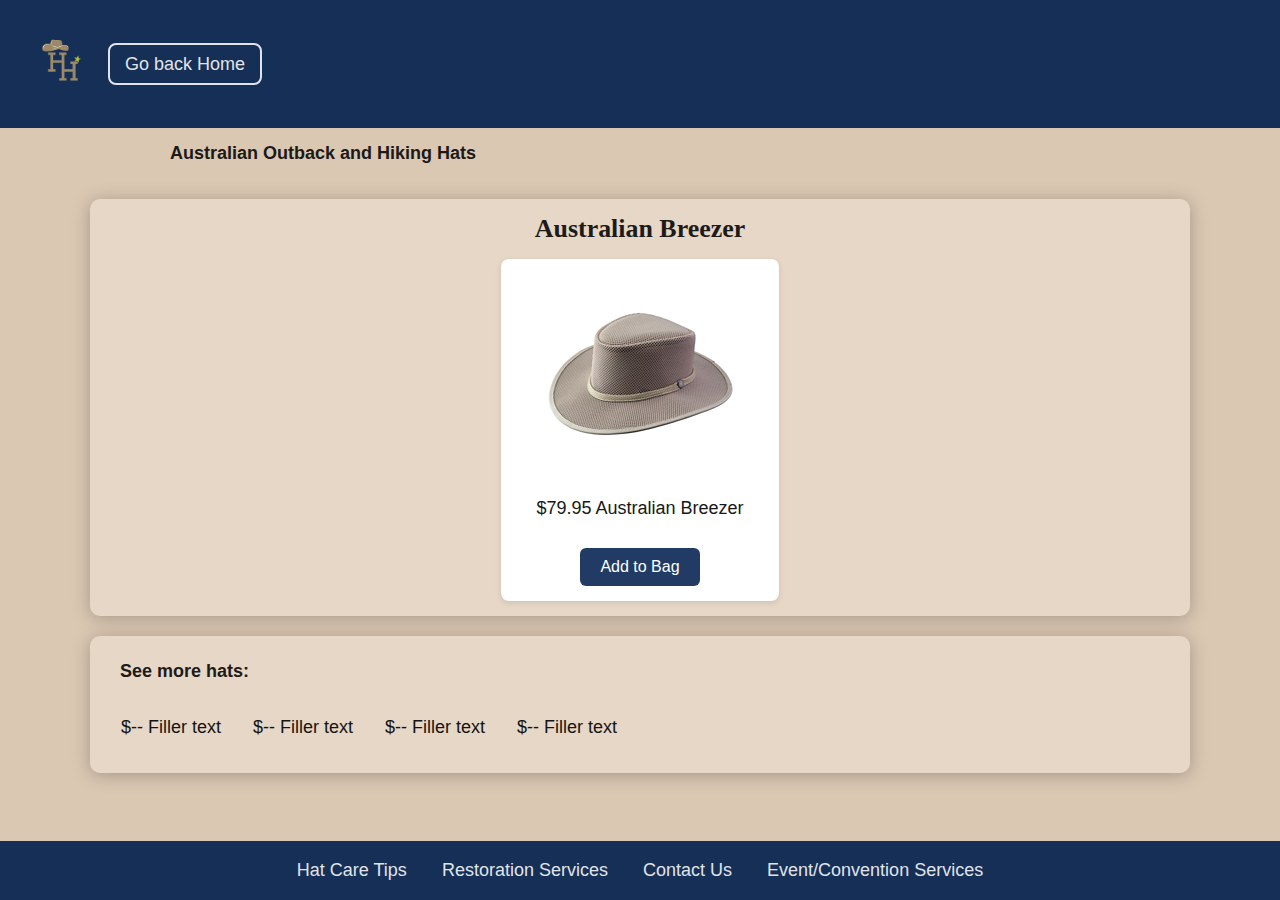
<file: sample_product_page.html>
<!doctype html>
<html>
<head>
<meta charset="utf-8">
<title>Sample Product Page</title>
<link href="css/style.css" rel="stylesheet" type="text/css">
</head>

<body>
	<header>
		
		<div class="navbar"> 
			
			<div id="nav-container" class="logo-home-wrapper"> 
				<a href="index.html" class="hat_logo_wrapper">
					<img href="" class="hat_logo" src="icons/May_Adelynn_HHLogo-01_2.png" width="124" height="124" alt=""/></a>
				
				<a href="index.html" class="go_back_home">Go back Home</a>
		  </div>
		</div>
		
	</header>
	
	<main class="main_content_sample_product_page">
		
		<h4 class="australian_category_header">Australian Outback and Hiking Hats</h4>
		
		<section class="australian_hats">
			<h2>Australian Breezer</h2>
			
			<div class="australian_product_1">
				<div class="product_card">
					<img src="images/australian_hats/australian_breezer.png" width="200" height="200" alt=""/>
					<p>$79.95 Australian Breezer</p>
					<button class="add_to_bag_button">Add to Bag</button>
				</div>
			</div>
			
		</section>
		
		<section class="more_hats">
			<h4>See more hats:</h4>
			<div class="more_hats_text">
				<ul>
					<li><a href="#">$-- Filler text</a></li>
					<li><a href="#">$-- Filler text</a></li>
					<li><a href="#">$-- Filler text</a></li>
					<li><a href="#">$-- Filler text</a></li>
				</ul>
			</div>
			
		</section>
		
	</main>
	
	<footer>
		<div class="footer_content">
			<nav>
				<a href="#">Hat Care Tips</a>
				<a href="#">Restoration Services</a>
				<a href="#">Contact Us</a>
				<a href="#">Event/Convention Services</a>
			</nav>
		</div>
	</footer>
			
</body>
</html>
</file>
<file: css/style.css>
@charset "utf-8";
/* CSS Document */

* {
  margin: 0;
  box-sizing: border-box;
}

body {
	margin: 0;
	padding: 0;
	background-color: #CDB496;
	padding-top: 128px;
}

main {
	padding-top: 128px;
	flex: 1 0 auto;
}

[id] {
  scroll-margin-top: 140px;
}

html {
	scroll-behavior: smooth;
	height: 100%;
}

body {
	margin: 0;
    padding: 0;
	background-color: #CDB496;
	min-height: 100vh;
	width: 100%;
    max-width: 100vw;
	display: flex;
    flex-direction: column;
    overflow-x: hidden;
}

section {
	scroll-margin-top: 140px;
}

img {
    max-width: 100%;
    height: auto;
    display: block;
}

footer {
	flex-shrink: 0;
}

.container {
  width: 100%;
  max-width: 100%;
  margin: 0 auto;
  overflow-x: hidden;
  padding-left: 0;
  padding-right: 0;
  box-sizing: border-box;
  display: grid;
  grid-template-areas: 
    "header"
    "main"
    "footer";
  grid-template-columns: 1fr;
  grid-template-rows: auto 1fr auto;
}

header {
    grid-area: header;
    background: #152F57;
}

main {
	grid-area: main;
    background: #DBC8B3;
}

footer {
    grid-area: footer;
    background: #152F57;
}

.hero_image {
	width: 100%;
	height: auto;
	padding: 0;
	margin: 0 auto;
	max-width: 1100px;
}

.hero_header {
	font-family: rockwell, serif;
	font-weight: bold;
	filter: drop-shadow(0px 6px 5px rgba(0,0,0,0.5));
	color: #ffffff;
	font-size: clamp(1.8rem, 5vw, 2.333rem);
	text-align: center;
	align-content: center;
	opacity: .95;
	margin: 10px auto;
    padding: 10px;
}

h2 {
	font-family: rockwell;
	font: bold;
	font-size: 1.62rem;
	color: black;
	text-align: center;
	align-content: center;
	opacity: .87;
	padding-bottom: 15px;
	padding-top: 5px;
}

h3 {
	font-family: "lunaisma-bold", sans-serif;
	font-size: 1.35rem;
	opacity: .87;
	padding: 15px;
}

h4 {
	font-family: "lunaisma-bold", sans-serif;
	font-size: 1.125rem;
	opacity: .87;
	padding: 15px;
}

/* Text */
.hero_intro {
	font-family: 'lunaisma', sans-serif;
	font-style: normal;
	font-size: clamp(1rem, 2vw, 1.35rem);
	line-height: 1.6;
	max-width: 75%;
	width: 100%;
	text-align: left;
	margin: 0 auto;
	opacity: .9;
	padding: 10px;
}

@media (max-width: 1400px) {
    .hero_header {
        font-size: 2.5rem;
    }
    
    .hero_intro {
        max-width: 85%;
    }
}

@media (max-width: 1200px) {
    .hero_header {
        font-size: 2.2rem;
    }

    .hero_intro {
        font-size: 1.2rem;
        max-width: 90%;
    }

    .abt_heritage_hats_content,
    .hat_care_tips_content {
        flex-direction: column;
        text-align: center;
    }

    .abt_heritage_hats_text,
    .hat_care_tips_text {
        max-width: 95%;
		text-align: left;
    }
}

@media (max-width: 1000px) {
    .hero_header {
        font-size: 2rem;
    }

    .hero_intro {
        font-size: 1.1rem;
    }

    .footer_content nav ul {
        flex-wrap: wrap;
    }

    .nav_menu {
        flex-direction: column;
        align-items: center;
    }

    .abt_heritage_hats_image,
    .hat_care_tips_image {
        max-width: 90%;
    }
}

@media (max-width: 768px) {
  .australian_products ul,
  .fedora_felt_products ul,
  .fedora_straw_products ul,
  .caps_products ul,
  .western_felt_products ul,
  .western_straw_products ul,
  .panama_products ul {
    grid-template-columns: 1fr !important;
  }
}

@media (max-width: 600px) {
    .hero_header {
        font-size: 1.5rem;
    }

    .hero_intro {
        font-size: 1rem;
    }

    .footer_content nav ul {
        gap: 8px;
    }
	
	.navbar ul {
		margin-left: 5%;
		margin-right: 5%;
	}

    .nav_menu {
        flex-direction: column;
        align-items: center;
    }

    .abt_heritage_hats_image,
    .hat_care_tips_image {
        max-width: 100%;
    }
}

@media (max-width: 480px) {
  html, body {
    overflow-x: hidden;
  }

  .container,
  .more_hats,
  .abt_heritage_hats,
  .hat_care_tips,
  .restoration_services,
  .event_and_convention_services,
  .contact_us,
  .navbar,
  .main_content,
  .footer_content {
    width: 100%;
    max-width: 100%;
    padding-left: 0;
    padding-right: 0;
    box-sizing: border-box;
  }

  .australian_products ul,
  .fedora_felt_products ul,
  .fedora_straw_products ul,
  .caps_products ul,
  .western_felt_products ul,
  .western_straw_products ul,
  .panama_products ul {
    grid-template-columns: 1fr;
  }

  .navbar {
    flex-direction: row;
    flex-wrap: wrap;
    justify-content: space-between;
    align-items: center;
    height: auto;
    padding: 10px;
  }

  .hat_logo {
    width: 40px;
    height: auto;
    margin-left: 0;
  }

  .bag_icon {
    width: 40px;
    height: auto;
    margin-right: 0;
    margin-top: 0;
  }

  .navbar ul,
  .nav_menu {
    flex-direction: column;
    align-items: center;
    justify-content: center;
    width: 100%;
    padding: 0;
    margin: 0;
  }

  .nav_menu li {
    width: 100%;
    text-align: center;
  }

  .nav_menu a {
    display: block;
    padding: 10px;
  }
}

@media (max-width: 375px) {
  html, body {
    width: 100%;
    max-width: 100%;
    overflow-x: hidden;
    margin: 0;
  }
	
	main {
		padding-top: 94px !important;
	}

  .container,
  .main_content,
  .more_hats,
  .abt_heritage_hats,
  .hat_care_tips,
  .restoration_services,
  .event_and_convention_services,
  .contact_us,
  .footer_content,
  .navbar,
  footer,
  header {
    width: 100%;
    max-width: 100vw;
    overflow-x: hidden;
    margin: 0;
    padding: 0;
    box-sizing: border-box;
  }

  .hero_header,
  .hero_intro {
    text-align: center;
    word-break: break-word;
    padding-left: 10px;
    padding-right: 10px;
  }

  .nav_menu li {
    white-space: normal;
    text-align: center;
    width: 100%;
  }

  .nav_menu {
    width: 100%;
    padding: 0;
  }

  .nav_menu a {
    padding: 8px 12px;
  }

  .hat_logo,
  .bag_icon {
    width: 35px;
    height: auto;
    margin: 0 auto;
    display: block;
  }

  .australian_products ul,
  .fedora_felt_products ul,
  .fedora_straw_products ul,
  .caps_products ul,
  .western_felt_products ul,
  .western_straw_products ul,
  .panama_products ul {
    display: grid;
    grid-template-columns: 1fr !important;
    width: 100%;
    padding: 0;
    margin: 0;
    box-sizing: border-box;
  }
}

p {
	font-family: 'lunaisma', sans-serif;
	font-style: normal;
	font-size: 1.125rem;
	line-height: 1.6;
	opacity: .9;
	padding: 20px;
	
}

.card_accepted {
	font-family: 'lunaisma', sans-serif;
	font-style: normal;
	font-size: 0.833rem;
	line-height: 1.6;
}

body {
	margin: 0;
	padding: 0;
	background-color: #CDB496;
}

.hat_logo {
	float: left;
	margin-left: 10%;
}

.bag_icon {
	float: right;
	margin-right: 10%;
	margin-top: 60px;
}



.nav-container {
	width: 100%;
	margin: 0 auto;
	height: 128px;
}

.navbar {
  position: fixed;
  top: 0;
  z-index: 1000;
  display: flex;
  align-items: center;
  justify-content: space-between;
  background-color: #152F57;
  height: 128px;
  width: 100%;
  max-width: 100%;
  padding: 0 20px;
  font-family: "lunaisma", sans-serif;
  font-size: 1.125rem;
  line-height: 1.6;
  flex-wrap: wrap;
}

.navbar ul {
 	padding: 0px;
 	margin: 0px;
 	text-align: left;
	margin-right: 20%;
	margin-left: 20%;
}

.navbar li {
	list-style-type: none;
	padding: 0px;
	height: 24px;
	margin-top: 4px;
	margin-bottom: 4px;
	display: inline;
}

.navbar li a {
	color: #ffffff;
	font-size: 1.125rem;
	font-family: "lunaisma", sans-serif;
	text-decoration: none;
	line-height: 3.5;
	padding: 5px 20px;
	opacity: .87;
}

#menu {
	float: right;
}

.nav_menu {
	display: flex;
	flex-wrap: wrap;
    list-style: none;
    gap: 15px;
    padding: 0;
}

.nav_menu li {
	display: inline-block;
	flex: 1 1 auto;
	text-align: left;
	white-space: nowrap;
}

.nav_menu a {
	text-decoration: none;
    color: white;
    font-size: 1rem;
    padding: 10px 15px;
    border-radius: 5px;
	display: block;
}

.menu_toggle {
	display: none;
}

@media (max-width: 1455px) {
  .navbar {
    position: fixed;
    z-index: 1000;
	display: flex;
    align-items: center;
    justify-content: space-between;
	flex-wrap: nowrap;
	gap: 10px;
	margin-left: 0;
  }

  .nav_menu {
  display: none;
  position: absolute;
  top: 128px;
  left: 0;
  width: 100vw;
  background-color: #213B64;
  z-index: 9999;
  flex-direction: column;
  align-items: center;
  justify-content: flex-start;
  box-sizing: border-box;
  margin: 0;
  list-style: none;
  padding: 2rem 0;
}
	
.nav_menu::after {
  content: "";
  display: block;
  height: 2rem;
}
	
  .nav_menu.show {
    display: flex;
  }

  .nav_menu li {
    width: 100%;
    margin: 1rem 0;
    text-align: center;
  }

.menu_toggle,
.menu_close {
  position: absolute;
  top: 45px;
  right: 20px;
  z-index: 10000;
  background: none;
  border: none;
  font-size: 1.25rem;
  cursor: pointer;
}
	
.menu_toggle {
  display: block;
  color: #ffffff;
}
	
.menu_toggle.hide {
  display: none;
}
	
.menu_toggle.show {
  display: none;
}

  .menu_close {
    display: none;
	color: #ffffff;
  }

  .menu_close.show {
    display: block;
    z-index: 10000;
    background: none;
    border: none;
    color: #ffffff;
    font-size: 1.25rem;
    cursor: pointer;
  }

  .hat_logo,
  .bag_icon {
    width: 48px;
    height: auto;
    display: inline-block;
    margin: 0;
    float: none;
  }

  html,
  body {
    margin: 0;
    padding: 0;
    overflow-x: hidden;
  }
}

.navbar .hat_logo,
.navbar .bag_icon,
.navbar .menu_toggle,
.navbar .nav_menu {
  flex-shrink: 0;
}


.australian_products, .fedora_felt_products, .fedora_straw_products,
.caps_products, .western_felt_products, .western_straw_products, .panama_products {
  width: 100%;
  max-width: 100%;
}
	
.australian_hats {
	font-family: "lunaisma-bold", sans-serif;
	font-size: 1.125rem;
	background-color: #E6D7C7;
	padding-top: 10px;
	padding-left: 15px;
	padding-right: 15px;
	padding-bottom: 15px;
	border-radius: 10px;
	width: 100%;
	height: auto;
	max-width: 1100px;
	box-sizing: border-box;
	margin-left: auto;
	margin-right: auto;
	margin-top: 20px;
	margin-bottom: 20px;
	box-shadow: 0 2px 18px rgba(0,0,0,.25);
}

.australian_header h4 {
	font-size: 1.125rem;
}

.australian_header_top {
  display: flex;
  justify-content: space-between;
  align-items: center;
  margin-bottom: 15px;
}

.fedora_felt_header_top {
  display: flex;
  justify-content: space-between;
  align-items: center;
  margin-bottom: 15px;
}

.fedora_straw_header_top {
  display: flex;
  justify-content: space-between;
  align-items: center;
  margin-bottom: 15px;
}

.caps_header_top {
  display: flex;
  justify-content: space-between;
  align-items: center;
  margin-bottom: 15px;
}

.western_felt_header_top {
  display: flex;
  justify-content: space-between;
  align-items: center;
  margin-bottom: 15px;
}

.western_straw_header_top {
  display: flex;
  justify-content: space-between;
  align-items: center;
  margin-bottom: 15px;
}

.panama_header_top {
  display: flex;
  justify-content: space-between;
  align-items: center;
  margin-bottom: 15px;
}

.show_dropdown_button {
  background-color: #213B64;
  color: #ffffff;
  text-decoration: none;
  padding: 8px 16px;
  font-size: 1rem;
  border-radius: 6px;
  font-family: "lunaisma-bold", sans-serif;
  transition: background-color 0.3s ease;
}

.show_dropdown_button::after {
  content: '\25BC'; /* ▼ Down arrow */
  margin-left: 0.5em;
}

.show_dropdown_button.expanded::after {
  content: '\25B2'; /* ▲ Up arrow */
}

.australian_hats.expanded {
  background-color: #cbbba4;
}

.australian_hats.expanded .show_dropdown_button::after {
  content: '\1F861'; /* up arrow */
}

.fedora_felt_hats.expanded {
  background-color: #cbbba4;
}

.fedora_felt_hats.expanded .show_dropdown_button::after {
  content: '\1F861'; /* up arrow */
}

.fedora_straw_hats.expanded {
  background-color: #cbbba4;
}

.fedora_straw_hats.expanded .show_dropdown_button::after {
  content: '\1F861';
}

.caps.expanded {
  background-color: #cbbba4;
}

.caps.expanded .show_dropdown_button::after {
  content: '\1F861';
}

.western_felt_hats.expanded {
  background-color: #cbbba4;
}

.western_felt_hats.expanded .show_dropdown_button::after {
  content: '\1F861';
}

.western_straw_hats.expanded {
  background-color: #cbbba4;
}

.western_straw_hats.expanded .show_dropdown_button::after {
  content: '\1F861';
}

.panama_hats.expanded {
  background-color: #cbbba4;
}

.panama_hats.expanded .show_dropdown_button::after {
  content: '\1F861';
}

.show_dropdown_button:hover {
  background-color: #16294d;
}

.hidden-product {
	display: none;
}

.australian_products ul {
	display: grid;
	grid-template-columns: repeat(auto-fit, minmax(200px, 1fr));
	gap: 20px;
	list-style-type: none;
	margin: 0px;
	padding: 0px;
	overflow: hidden;
}

.australian_products li {
  background-color: #ffffff;
  padding: 10px;
  border-radius: 8px;
  box-shadow: 0 2px 6px rgba(0,0,0,0.1);
  text-align: center;
}

@media (max-width: 768px) {
	.australian_hats ul {
		grid-template-columns: 1fr;
	}
}

.australian_products li a {
	display: block;
	color: #000000;
	text-align: left;
	text-decoration: none;
	font-size: 1.125rem;
}

.australian_products li img {
  max-width: 100%;
  height: auto;
  margin-bottom: 16px;
}

.logo-home-wrapper {
  display: flex;
  align-items: center;
  gap: 20px;
  padding-left: 20px;
}

.hat_logo_wrapper {
  display: inline-block;
}

.australian_product_1 {
	text-align: center;
}

.product_card {
  background-color: #ffffff;
  padding: 15px;
  border-radius: 8px;
  box-shadow: 0 2px 6px rgba(0,0,0,0.1);
  text-align: center;
  width: fit-content;
  margin: 0 auto;
}

.go_back_home {
  font-family: "lunaisma", sans-serif;
  font-size: 1.125rem;
  color: white;
  text-decoration: none;
  opacity: 0.87;
  padding: 5px 15px;
  background-color: transparent;
  border: 2px solid white;
  border-radius: 8px;
  transition: background-color 0.3s;
}

.go_back_home:hover {
  background-color: rgba(255, 255, 255, 0.2);
}


@media (max-width: 768px) {
  .australian_category_header {
    text-align: left;
    padding-left: 20px;
    padding-right: 20px;
  }
}

.add_to_bag_button {
  background-color: #213B64;
  color: #ffffff;
  text-decoration: none;
  padding: 10px 20px;
  margin-top: 5px;
  font-size: 1rem;
  border: none;
  outline: none;
  border-radius: 6px;
  font-family: "lunaisma-bold", sans-serif;
  transition: background-color 0.3s ease;
}

.add_to_bag_button:hover {
  background-color: #16294d;
}

.more_hats {
	font-family: "lunaisma-bold", sans-serif;
	font-size: 1.125rem;
	background-color: #E6D7C7;
	padding-top: 10px;
	padding-left: 15px;
	padding-right: 15px;
	padding-bottom: 15px;
	border-radius: 10px;
	width: 100%;
	max-width: 1100px;
	margin-left: auto;
	margin-right: auto;
	margin-top: 20px;
	margin-bottom: 20px;
	box-shadow: 0 2px 18px rgba(0,0,0,.25);
}

.more_hats_text ul {
	list-style-type: none;
	margin: 0px;
	padding: 0px;
	overflow: hidden;
	opacity: .90;
}

.more_hats_text li {
	float: left;
}

.more_hats_text li a {
	display: block;
	color: black;
	text-align: center;
	padding: 16px;
	text-decoration: none;
}

.more_hats_text li a:hover {
	color: #111111;
}

.fedora_felt_hats {
	font-family: "lunaisma-bold", sans-serif;
	font-size: 1.125rem;
	background-color: #E6D7C7;
	padding-top: 10px;
	padding-left: 15px;
	padding-right: 15px;
	padding-bottom: 15px;
	border-radius: 10px;
	width: 100%;
	height: auto;
	max-width: 1100px;
	box-sizing: border-box;
	margin-left: auto;
	margin-right: auto;
	margin-top: 20px;
	margin-bottom: 20px;
	box-shadow: 0 2px 18px rgba(0,0,0,.25);
}

.fedora_felt_header h4 {
	font-size: 1.125rem;
}

.fedora_felt_products ul {
	display: grid;
	grid-template-columns: repeat(auto-fit, minmax(200px, 1fr));
	gap: 20px;
	list-style-type: none;
	margin: 0px;
	padding: 0px;
	overflow: hidden;
}

.fedora_felt_products li {
  background-color: #ffffff;
  padding: 10px;
  border-radius: 8px;
  box-shadow: 0 2px 6px rgba(0,0,0,0.1);
  text-align: center;
}

@media (max-width: 768px) {
    .fedora_felt_products ul {
        grid-template-columns: 1fr;
    }
}

.fedora_felt_products li a {
	display: block;
	color: #000000;
	text-align: left;
	text-decoration: none;
	font-size: 1.125rem;
}

.fedora_felt_products li a:hover {
	color: #111111;
}

.fedora_felt_products li img {
  max-width: 100%;
  height: auto;
  margin-bottom: 16px;
}

.fedora_straw_hats {
	font-family: "lunaisma-bold", sans-serif;
	font-size: 1.125rem;
	background-color: #E6D7C7;
	padding-top: 10px;
	padding-left: 15px;
	padding-right: 15px;
	padding-bottom: 15px;
	border-radius: 10px;
	width: 100%;
	height: auto;
	max-width: 1100px;
	box-sizing: border-box;
	margin-left: auto;
	margin-right: auto;
	margin-top: 20px;
	margin-bottom: 20px;
	box-shadow: 0 2px 18px rgba(0,0,0,.25);
}

.fedora_straw_header h4 {
	font-size: 1.125rem;
}

.fedora_straw_products ul {
	display: grid;
	grid-template-columns: repeat(auto-fit, minmax(200px, 1fr));
	gap: 20px;
	list-style-type: none;
	margin: 0px;
	padding: 0px;
	overflow: hidden;
}

.fedora_straw_products li {
  background-color: #ffffff;
  padding: 10px;
  border-radius: 8px;
  box-shadow: 0 2px 6px rgba(0,0,0,0.1);
  text-align: center;
}

.fedora_straw_products li a {
	display: block;
	color: #000000;
	text-align: left;
	text-decoration: none;
	font-size: 1.125rem;
}

.fedora_straw_products li a:hover {
	color: #111111;
}

.fedora_felt_products li img {
  max-width: 100%;
  height: auto;
  margin-bottom: 16px;
}

.caps {
	font-family: "lunaisma-bold", sans-serif;
	font-size: 1.125rem;
	background-color: #E6D7C7;
	padding-top: 10px;
	padding-left: 15px;
	padding-right: 15px;
	padding-bottom: 15px;
	border-radius: 10px;
	width: 100%;
	height: auto;
	max-width: 1100px;
	box-sizing: border-box;
	margin-left: auto;
	margin-right: auto;
	margin-top: 20px;
	margin-bottom: 20px;
	box-shadow: 0 2px 18px rgba(0,0,0,.25);
}

.caps_header h4 {
	font-size: 1.125rem;
}

.caps_products ul {
	display: grid;
	grid-template-columns: repeat(auto-fit, minmax(200px, 1fr));
	gap: 20px;
	list-style-type: none;
	margin: 0px;
	padding: 0px;
	overflow: hidden;
}

.caps_products li {
  background-color: #ffffff;
  padding: 10px;
  border-radius: 8px;
  box-shadow: 0 2px 6px rgba(0,0,0,0.1);
  text-align: center;
}

@media (max-width: 768px) {
	.caps_products li {
		grid-template-columns: 1fr;
	}
}

.caps_products li a {
	display: block;
	color: #000000;
	text-align: left;
	text-decoration: none;
	font-size: 1.125rem;
}

.caps_products li a:hover {
	color: #111111;
}

.caps_products li img {
  max-width: 100%;
  height: auto;
  margin-bottom: 16px;
}

.western_felt_hats {
	font-family: "lunaisma-bold", sans-serif;
	font-size: 1.125rem;
	background-color: #E6D7C7;
	padding-top: 10px;
	padding-left: 15px;
	padding-right: 15px;
	padding-bottom: 15px;
	border-radius: 10px;
	width: 100%;
	height: auto;
	max-width: 1100px;
	box-sizing: border-box;
	margin-left: auto;
	margin-right: auto;
	margin-top: 20px;
	margin-bottom: 20px;
	box-shadow: 0 2px 18px rgba(0,0,0,.25);
}

.western_felt_header h4 {
	font-size: 1.125rem;
}

.western_felt_products ul {
	display: grid;
	grid-template-columns: repeat(auto-fit, minmax(200px, 1fr));
	gap: 20px;
	list-style-type: none;
	margin: 0px;
	padding: 0px;
	overflow: hidden;
}

.western_felt_products li {
  background-color: #ffffff;
  padding: 10px;
  border-radius: 8px;
  box-shadow: 0 2px 6px rgba(0,0,0,0.1);
  text-align: center;
}

@media (max-width: 768px) {
	.western_felt_products li {
		grid-template-columns: 1fr;
	}
}

.western_felt_products li a {
	display: block;
	color: #000000;
	text-align: left;
	text-decoration: none;
	font-size: 1.125rem;
}

.western_felt_products li a:hover {
	color: #111111;
}

.western_felt_products li img {
  max-width: 100%;
  height: auto;
  margin-bottom: 16px;
}

.western_straw_hats {
	font-family: "lunaisma-bold", sans-serif;
	font-size: 1.125rem;
	background-color: #E6D7C7;
	padding-top: 10px;
	padding-left: 15px;
	padding-right: 15px;
	padding-bottom: 15px;
	border-radius: 10px;
	width: 100%;
	height: auto;
	max-width: 1100px;
	box-sizing: border-box;
	margin-left: auto;
	margin-right: auto;
	margin-top: 20px;
	margin-bottom: 20px;
	box-shadow: 0 2px 18px rgba(0,0,0,.25);
}

.western_straw_header h4 {
	font-size: 1.125rem;
}

.western_straw_products ul {
	display: grid;
	grid-template-columns: repeat(auto-fit, minmax(200px, 1fr));
	gap: 20px;
	list-style-type: none;
	margin: 0px;
	padding: 0px;
	overflow: hidden;
}

.western_straw_products li {
  background-color: #ffffff;
  padding: 10px;
  border-radius: 8px;
  box-shadow: 0 2px 6px rgba(0,0,0,0.1);
  text-align: center;
}

@media (max-width: 768px) {
	.western_straw_products li {
		grid-template-columns: 1fr;
	}
}

.western_straw_products li a {
	display: block;
	color: #000000;
	text-align: left;
	text-decoration: none;
	font-size: 1.125rem;
}

.western_straw_products li a:hover {
	color: #111111;
}

.western_straw_products li img {
  max-width: 100%;
  height: auto;
  margin-bottom: 16px;
}

.panama_hats {
	font-family: "lunaisma-bold", sans-serif;
	font-size: 1.125rem;
	background-color: #E6D7C7;
	padding-top: 10px;
	padding-left: 15px;
	padding-right: 15px;
	padding-bottom: 15px;
	border-radius: 10px;
	width: 100%;
	height: auto;
	max-width: 1100px;
	box-sizing: border-box;
	margin-left: auto;
	margin-right: auto;
	margin-top: 20px;
	margin-bottom: 20px;
	box-shadow: 0 2px 18px rgba(0,0,0,.25);
}

.panama_header h4 {
	font-size: 1.125rem;
}

.panama_products ul {
	display: grid;
	grid-template-columns: repeat(auto-fit, minmax(200px, 1fr));
	gap: 20px;
	list-style-type: none;
	margin: 0px;
	padding: 0px;
	overflow: hidden;
}

.panama_products li {
  background-color: #ffffff;
  padding: 10px;
  border-radius: 8px;
  box-shadow: 0 2px 6px rgba(0,0,0,0.1);
  text-align: center;
}

@media (max-width: 768px) {
	.panama_products li {
		grid-template-columns: 1fr;
	}
}

.panama_products li a {
	display: block;
	color: #000000;
	text-align: left;
	text-decoration: none;
	font-size: 1.125rem;
}

.panama_products li a:hover {
	color: #111111;
}

.panama_hats li img {
  max-width: 100%;
  height: auto;
  margin-bottom: 16px;
}

.abt_heritage_hats {
	display: flex;
	flex-wrap: wrap;
	align-items: center;
    justify-content: center;
	background-color: #E6D7C7;
	gap: 10px;
	padding-top: 10px;
	padding-left: 15px;
	padding-right: 15px;
	padding-bottom: 15px;
	border-radius: 10px;
	width: 100%;
	height: auto;
	max-width: 821px;
	box-sizing: border-box;
	margin-left: auto;
	margin-right: auto;
	margin-top: 20px;
	margin-bottom: 20px;
	box-shadow: 0 2px 18px rgba(0,0,0,.25);
}

.abt_heritage_hats_image {
	padding-bottom: 15px;
	padding-top: 5px;
	width: 100%;
	height: auto;
	max-width: 300px;
	flex: 1;
}

.abt_heritage_hats p {
	font-size: 1.125rem;
	line-height: 1.6;
	max-width: 780px;
	flex: 2;
}

@media (max-width: 768px) {
    .abt_heritage_hats {
        flex-direction: column;
        text-align: left;
    }
	
	.abt_heritage_hats_text {
		text-align: left;
	}

    .abt_heritage_hats_image {
        width: 80%;
        max-width: 300px;
    }

    .abt_heritage_hats p {
        max-width: 90%;
    }
}

.hat_care_tips {
	display: flex;
	flex-wrap: wrap;
	align-items: center;
    justify-content: center;
	background-color: #E6D7C7;
	gap: 10px;
	padding-top: 10px;
	padding-left: 15px;
	padding-right: 15px;
	padding-bottom: 15px;
	border-radius: 10px;
	width: 100%;
	height: auto;
	max-width: 821px;
	box-sizing: border-box;
	margin-left: auto;
	margin-right: auto;
	margin-top: 20px;
	margin-bottom: 20px;
	box-shadow: 0 2px 18px rgba(0,0,0,.25);
}

.hats_on_wall_image {
	padding-top: 20px;
	padding-bottom: 20px;
	width: 100%;
	height: auto;
	max-width: 620px;
	flex: 1;
}

.hat_stand_image {
	padding-top: 20px;
	padding-bottom: 20px;
	width: 100%;
	height: auto;
	max-width: 620px;
	flex: 1;
}

.hat_straw_image {
	padding-top: 20px;
	padding-bottom: 20px;
	width: 100%;
	height: auto;
	max-width: 620px;
	flex: 1;
}

.hat_care_tips p {
	font-size: 1.125rem;
	line-height: 1.6;
	max-width: 780px;
	flex: 2;
}

@media (max-width: 768px) {
    .hat_care_tips {
        flex-direction: column;
        text-align: left;
    }
	
	.hats_on_wall_image {
        width: 80%;
        max-width: 300px;
    }

    .hat_stand_image {
        width: 80%;
        max-width: 300px;
    }
	
	.hat_straw_image {
        width: 80%;
        max-width: 300px;
    }

    .hat_care_tips p {
        max-width: 90%;
    }
}

.restoration_services {
	display: flex;
	flex-direction: column;
	align-items: center;
    text-align: center;
	background-color: #E6D7C7;
	padding-top: 10px;
	padding-left: 15px;
	padding-right: 15px;
	padding-bottom: 15px;
	border-radius: 10px;
	width: 100%;
	height: auto;
	max-width: 821px;
	box-sizing: border-box;
	margin-left: auto;
	margin-right: auto;
	margin-top: 20px;
	margin-bottom: 20px;
	box-shadow: 0 2px 18px rgba(0,0,0,.25);
}

.restoration_services h2 {
    font-size: 1.620rem;
    font-weight: bold;
    margin-bottom: 15px;
}

.restoration_services_text {
    text-align: left;
    max-width: 780px;
    margin: 0 auto;
}

.restoration_services_text p {
    font-size: 1.125rem;
    line-height: 1.6;
    margin-bottom: 15px;
}

.slideshow-container {
  max-width: auto;
  position: relative;
  margin: auto;
}

.mySlides {
  display: none;
}

.prev, .next {
  cursor: pointer;
  position: absolute;
  top: 50%;
  width: auto;
  margin-top: -22px;
  padding: 16px;
  color: white;
  font-weight: bold;
  font-size: 18px;
  transition: 0.6s ease;
  border-radius: 0 3px 3px 0;
  user-select: none;
}

.next {
  right: 0;
  border-radius: 3px 0 0 3px;
}

.prev:hover, .next:hover {
  background-color: rgba(0,0,0,0.8);
}

.numbertext {
  color: #f2f2f2;
  font-size: 12px;
  padding: 8px 12px;
  position: absolute;
  top: 0;
  display: none;
}

.dot {
  cursor: pointer;
  height: 15px;
  width: 15px;
  margin: 0 2px;
  background-color: #bbb;
  border-radius: 50%;
  display: inline-block;
  transition: background-color 0.6s ease;
}

.active, .dot:hover {
  background-color: #717171;
}

.fade {
  animation-name: fade;
  animation-duration: 1.5s;
}

@keyframes fade {
  from {opacity: .4}
  to {opacity: 1}
}

.service_pricing {
	background-color: #152F57;
	outline-color: #213B64;
	border-radius: 10px;
	width: 100%;
	max-width: 460px;
    font-family: "lunaisma", sans-serif;
	font-size: 1.125rem;
	line-height: 1.6;
	color: white;
	margin-left: auto;
	margin-right: auto;
}

.service_pricing ul {
	border-radius: 10px;
	border: 3px solid #213B64;
	padding: 5px;
 	margin-top: 20px;
	margin-bottom: 20px;
 	text-align: center;
	opacity: .87;
}

.service_pricing li {
	list-style-type: none;
}

.service_pricing li a {
	font-size: 1.125rem;
	font-family: "lunaisma", sans-serif;
}

@media (max-width: 768px) {
    .restoration_services {
        text-align: center;
    }

    .restoration_services_text {
        max-width: 90%;
    }

    .service_pricing {
        width: 90%;
        max-width: 460px;
    }

    .slideshow-container {
        max-width: 100%;
    }
}

.contact_us {
    background-color: #E6D7C7;
    padding: 15px;
    border-radius: 10px;
    width: 100%;
    max-width: 821px;
    height: auto;
    margin: 20px auto;
    box-shadow: 0 2px 18px rgba(0, 0, 0, 0.25);
    text-align: center;
}

/* Header Styling */
.contact_us h2 {
    font-size: 1.620rem;
    font-weight: bold;
    margin-bottom: 15px;
}

/* Contact Info Container */
.contact_info {
    display: flex;
    flex-direction: column;
    gap: 20px;
    align-items: center;
}

.contact_section {
    display: flex;
    align-items: center;
    text-align: left;
    width: 100%;
    max-width: 600px;
}

.contact_icon {
    width: 61px;
    height: 61px;
    margin-right: 15px;
}

.contact_section ul {
    padding: 0;
    margin: 0;
    list-style: none;
    flex: 1;
}

.contact_section li {
  margin: 0;
  padding: 0;
}

.contact_section h4 {
  margin: 0;
  padding: 0;
  font-size: 1.2rem;
  line-height: 1.3;
}

.contact_section p {
  margin-top: 4px;
  margin-bottom: 0;
  padding: 0;
  font-size: 1.125rem;
  line-height: 1.6;
}

/* Card Icons (Visa & MasterCard) */
.card_icons {
    display: flex;
    justify-content: center;
    gap: 10px;
    margin-top: 10px;
}

.card_icons img {
	display: inline-block;
    margin: 0;
}

.visa, .mastercard {
    border-radius: 5px;
    background-color: white;
	width: 50px;
	height: auto;
}


@media (max-width: 768px) {
    .contact_info {
        gap: 15px;
    }

    .contact_section {
        flex-direction: row;
        align-items: flex-start;
        text-align: left;
    }

    .contact_icon {
        margin-bottom: 0;
		margin-right: 15px;
    }

    .contact_section ul {
        text-align: left;
    }
}

.event_and_convention_services {
	background-color: #E6D7C7;
	padding-top: 10px;
	padding-left: 15px;
	padding-right: 15px;
	padding-bottom: 15px;
	border-radius: 10px;
	width: 100%;
	height: auto;
	max-width: 821px;
	margin-left: auto;
	margin-right: auto;
	margin-top: 20px;
	margin-bottom: 20px;
	box-shadow: 0 2px 18px rgba(0,0,0,.25);
	text-align: center;
}

.event_and_convention_services h2 {
    font-size: 1.620rem;
    font-weight: bold;
    margin-bottom: 10px;
}

.event_and_convention_services h3 {
    font-size: 1.350rem;
    font-weight: bold;
    margin-bottom: 10px;
    text-align: left;
}

.event_and_convention_services_text {
    text-align: left;
    max-width: 780px;
    margin: 0 auto; 
}


.event_and_convention_services_text p {
    font-size: 1.125rem;
    line-height: 1.6;
    margin-bottom: 15px;
}


@media (max-width: 768px) {
    .event_and_convention_services {
        text-align: center;
    }

    .event_and_convention_services_text {
        max-width: 90%;
    }
}

/* Lists */
li {
	font-family: "lunaisma", sans-serif;
	font-size: 1.125rem;
	line-height: 1.6;
}

img {
	display: block;
	margin-left: auto;
	margin-right: auto;
}

.logo {
	display: block;
	margin-left: inherit;
}

.bag {
	display: block;
	margin-right: inherit;
}

.australian_category_header {
	padding-left: 170px;
}

.footer_content {
	background-color: #152F57;
    padding: 15px 10px;
    width: 100%;
    display: flex;
    justify-content: center;
    align-items: center;
    text-align: center;
    font-family: "lunaisma", sans-serif;
    font-size: 1.125rem;
    line-height: 1.6;
    color: white;
}

.footer_content nav ul {
	padding: 0px;
 	margin: 0px;
 	display: flex;
    flex-wrap: wrap;
    gap: 20px;
    justify-content: center;
}

.footer_content li {
	list-style-type: none;
}

.footer_content a {
	color: white;
	font-size: 1.125rem;
	font-family: "lunaisma", sans-serif;
	text-decoration: none;
	padding: 5px 15px;
	opacity: .87;
}

@media (min-width: 1456px) {
  .nav_menu {
    display: flex !important;
    flex-direction: row;
    justify-content: center;
    align-items: center;
    background: transparent;
    position: static;
    padding: 0;
    box-shadow: none;
  }

  .menu_toggle {
    display: none !important;
  }
}

.menu_close {
  display: none;
}

@media (max-width: 768px) {
    .footer_content {
        flex-direction: column;
        text-align: center;
    }

    .footer_content nav ul {
        flex-direction: column;
        gap: 10px;
    }
}

@media (max-width: 480px) {
  main {
    padding-top: 94px;
  }

  .navbar {
    flex-direction: row;
    align-items: center;
    justify-content: space-between;
    height: 94px;
    flex-wrap: wrap;
    padding: 0 10px;
  }
	
	.nav_icon_row {
	display: flex;
    align-items: flex-start;
    justify-content: space-between;
    width: 100px;
    margin: 10px 0 0 10px;
	}

  .hat_logo, .bag_icon {
    width: 48px;
    height: 48px;
    margin: 0;
    float: none;
    display: inline;
  }
	
  img.hero_image {
  margin-top: 0;
  display: block;
}

  .navbar ul {
    flex-direction: column;
    align-items: center;
    margin: 0;
    padding: 0;
  }
}

@media (max-width: 480px) {
  html, body {
    width: 100%;
    overflow-x: hidden;
  }

  .container,
  .main_content,
  .more_hats,
  .abt_heritage_hats,
  .hat_care_tips,
  .restoration_services,
  .event_and_convention_services,
  .contact_us,
  .footer_content {
    width: 100%;
    max-width: 100vw;
    overflow-x: hidden;
    padding-left: 0;
    padding-right: 0;
    box-sizing: border-box;
  }

  .australian_products ul,
  .fedora_felt_products ul,
  .fedora_straw_products ul,
  .caps_products ul,
  .western_felt_products ul,
  .western_straw_products ul,
  .panama_products ul {
    display: grid;
    grid-template-columns: 1fr !important;
    width: 100%;
    box-sizing: border-box;
  }

  img {
    max-width: 100%;
    height: auto;
  }
}
</file>
